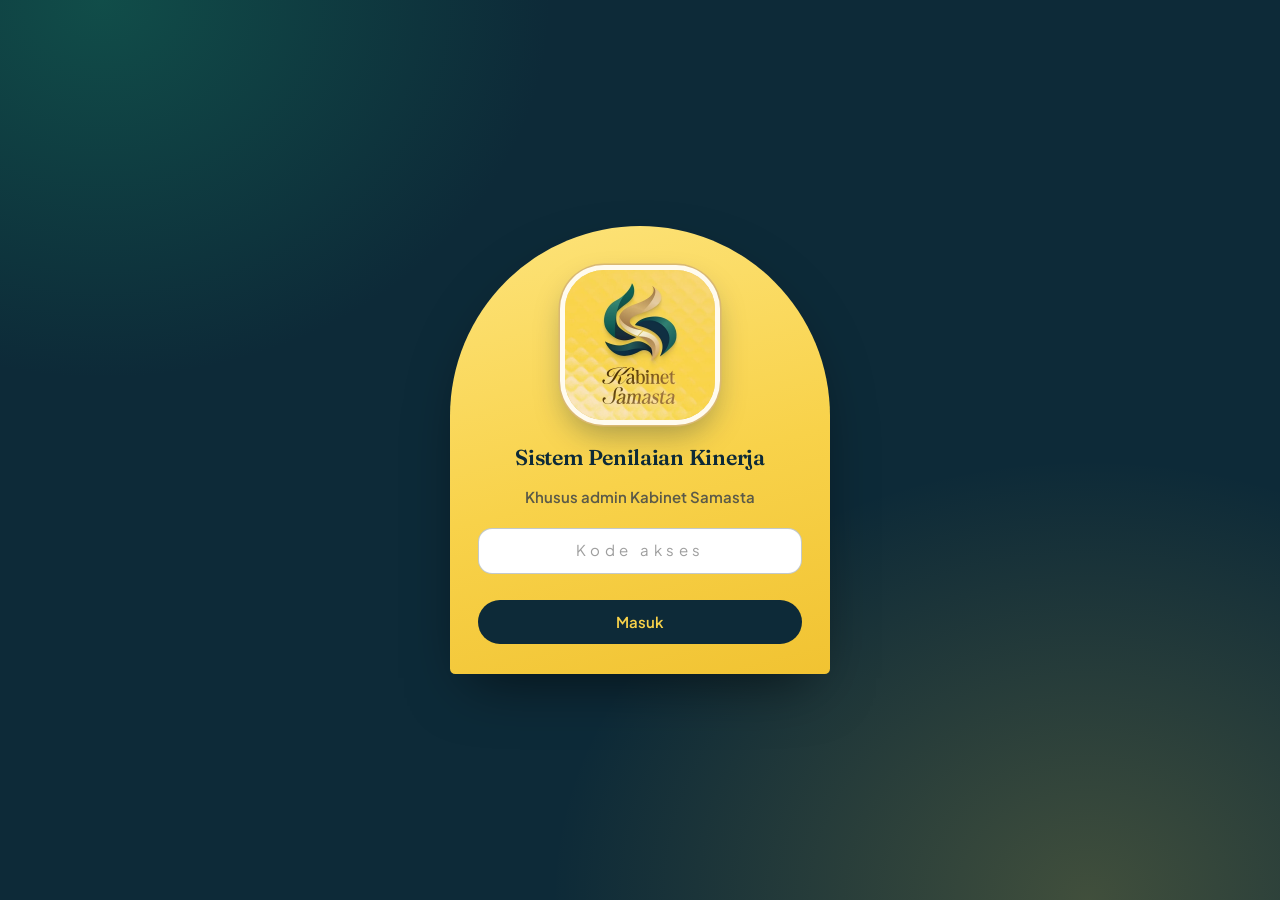
<file: index.html>
<!DOCTYPE html><html lang="id"><head><meta charset="utf-8"><meta name="viewport" content="width=device-width, initial-scale=1, viewport-fit=cover"><title>Sistem Penilaian Kinerja Kabinet Samasta</title>
<link rel="preconnect" href="https://fonts.googleapis.com"><link rel="preconnect" href="https://fonts.gstatic.com" crossorigin><link href="https://fonts.googleapis.com/css2?family=Fraunces:opsz,wght@9..144,500;9..144,600;9..144,700&family=Plus+Jakarta+Sans:wght@400;500;600;700&display=swap" rel="stylesheet"><link rel="stylesheet" href="tema.css"><link rel="icon" href="logo.webp"><meta name="theme-color" content="#0d2a38"></head><body>
<div id="login" hidden><div class="lc"><img class="lg" alt="Logo Kabinet Samasta"><h2 style="margin-top:14px">Sistem Penilaian Kinerja</h2><p style="color:var(--mu)">Khusus admin Kabinet Samasta</p><input id="code" type="password" inputmode="numeric" autocomplete="off" placeholder="Kode akses" aria-label="Kode akses"><div class="er" id="er"></div><button class="bt p" style="width:100%" onclick="login()">Masuk</button></div></div>
<div class="app" id="app" hidden><aside id="sb"><img class="lg" alt="Kabinet Samasta"><div class="bn">Kabinet Samasta<small>Audit Kinerja</small></div><div id="nv"></div></aside><div><header class="tb"><button class="bt s" onclick="$('#sb').classList.toggle('o')" aria-label="Menu">☰</button><input id="gs" placeholder="Cari kementerian, proker, KPI…" aria-label="Cari"></header><main id="main"></main></div></div>
<div id="dlg" hidden></div><div id="toast"></div><div id="rpt"></div>
<script>
const LOGO='logo.webp',HASH='a78d2c201282f6ecf7c28f86d7e94e65a046214b047dd1f5b890c5a1a855950a';
const $=s=>document.querySelector(s),E=s=>String(s??'').replace(/[&<>"]/g,c=>({'&':'&amp;','<':'&lt;','>':'&gt;','"':'&quot;'}[c])),N=(v,d=1)=>(+v||0).toFixed(d).replace('.',','),cl=(x,a=0,b=100)=>Math.min(b,Math.max(a,x)),uid=()=>Math.random().toString(36).slice(2,9);
const IC={dash:'<rect x="3" y="3" width="7" height="9"/><rect x="14" y="3" width="7" height="5"/><rect x="14" y="12" width="7" height="9"/><rect x="3" y="16" width="7" height="5"/>',min:'<path d="M4 21V8l8-5 8 5v13M9 21v-6h6v6"/>',prk:'<path d="M8 4h8v3H8zM6 5H5v16h14V5h-1M9 12h6M9 16h6"/>',add:'<circle cx="12" cy="12" r="9"/><path d="M12 8v8M8 12h8"/>',ana:'<path d="M4 20V10M10 20V4M16 20v-8M22 20H2"/>',rank:'<path d="M7 21v-8h4v8M13 21V8h4v13M1 21v-5h4v5"/>',rep:'<path d="M6 3h9l4 4v14H6zM14 3v5h5M9 13h6M9 17h6"/>',set:'<circle cx="12" cy="12" r="3"/><path d="M12 2v3M12 19v3M2 12h3M19 12h3M5 5l2 2M17 17l2 2M19 5l-2 2M7 17l-2 2"/>',log:'<circle cx="12" cy="12" r="9"/><path d="M12 7v5l3 2"/>',out:'<path d="M9 4H4v16h5M16 8l4 4-4 4M20 12H9"/>'};
const ic=n=>`<svg class="i" viewBox="0 0 24 24">${IC[n]}</svg>`;
const NAV=[['dash','Dashboard'],['min','Kementerian'],['prk','Program Kerja'],['add','Input Penilaian'],['ana','Analitik'],['rank','Ranking'],['rep','Laporan'],['set','Pengaturan'],['log','Audit Log']];
// ---------- data ----------
const K='samasta_v1';let S;try{S=JSON.parse(localStorage.getItem(K))}catch(e){}
S=S||{m:[],p:[],cfg:{wc:30,we:40,wi:30,ex:{kpi:30,tvr:15,time:20,qual:20,adm:15},cap:100,periode:''},log:[]};
const save=()=>{try{localStorage.setItem(K,JSON.stringify(S))}catch(e){toast('Penyimpanan browser gagal','!')}};
const lg=a=>{S.log.unshift({t:Date.now(),a});S.log=S.log.slice(0,300);save()};
function toast(m){const d=document.createElement('div');d.textContent=m;$('#toast').append(d);setTimeout(()=>d.remove(),3200)}
function dlg(h){$('#dlg').innerHTML='<div>'+h+'</div>';$('#dlg').hidden=false}const cd=()=>$('#dlg').hidden=true;
const ask=m=>new Promise(r=>{window._r=v=>{cd();r(v)};dlg(`<h3>Konfirmasi</h3><p>${m}</p><div class="fb" style="margin-top:14px"><button class="bt" onclick="_r(0)">Batal</button><button class="bt p" onclick="_r(1)">Ya, lanjutkan</button></div>`)});
let AU=0;try{AU=sessionStorage.getItem('au')=='1'}catch(e){}
function sha256(s){const r=(n,x)=>x>>>n|x<<32-n,K=[],H=[];let p=0,c=0;for(;p<64;c++){let ok=1;for(let i=2;i*i<=c;i++)if(c%i==0)ok=0;if(c>1&&ok){K[p]=(Math.cbrt(c)%1)*4294967296|0;if(p<8)H[p]=(Math.sqrt(c)%1)*4294967296|0;p++}}
const b=[...new TextEncoder().encode(s)],l=b.length*8;b.push(128);while(b.length%64!=56)b.push(0);for(let i=7;i>=0;i--)b.push(i>3?0:l>>>i*8&255);
for(let o=0;o<b.length;o+=64){const w=[];for(let i=0;i<64;i++)w[i]=i<16?b[o+4*i]<<24|b[o+4*i+1]<<16|b[o+4*i+2]<<8|b[o+4*i+3]:(r(17,w[i-2])^r(19,w[i-2])^w[i-2]>>>10)+w[i-7]+(r(7,w[i-15])^r(18,w[i-15])^w[i-15]>>>3)+w[i-16]|0;let[a,B,C,D,e,f,g,h]=H;for(let i=0;i<64;i++){const t=h+(r(6,e)^r(11,e)^r(25,e))+(e&f^~e&g)+K[i]+w[i]|0,u=(r(2,a)^r(13,a)^r(22,a))+(a&B^a&C^B&C)|0;h=g;g=f;f=e;e=D+t|0;D=C;C=B;B=a;a=t+u|0}[a,B,C,D,e,f,g,h].forEach((v,i)=>H[i]=H[i]+v|0)}
return H.map(x=>(x>>>0).toString(16).padStart(8,'0')).join('')}
async function login(){const v=$('#code').value.trim();let h;try{h=[...new Uint8Array(await crypto.subtle.digest('SHA-256',new TextEncoder().encode(v)))].map(b=>b.toString(16).padStart(2,'0')).join('')}catch(e){h=sha256(v)}if(h===HASH){AU=1;try{sessionStorage.setItem('au','1')}catch(e){}lg('Login admin');location.hash='dash';boot()}else $('#er').textContent='Kode akses salah. Periksa kembali lalu coba lagi.'}
function logout(){AU=0;try{sessionStorage.removeItem('au')}catch(e){}lg('Logout');boot()}
// ---------- scoring ----------
const ach=k=>k.t>0?cl(k.r/k.t*100,0,S.cfg.cap):0;
function sc(p){const c=S.cfg,e=c.ex,ks=p.kpis||[],tw=ks.reduce((a,k)=>a+k.w,0)||1;
const kpi=ks.length?ks.reduce((a,k)=>a+ach(k)*k.w,0)/tw:0,tvr=ks.length?ks.reduce((a,k)=>a+ach(k),0)/ks.length:0;
const comp=p.status=='Selesai'?100:p.status=='Berjalan'?50:0,ex=(kpi*e.kpi+tvr*e.tvr+p.time*e.time+p.qual*e.qual+p.adm*e.adm)/100,sat=p.sat/5*100,is=(p.impact+sat)/2;
return{comp,kpi,tvr,time:p.time,qual:p.qual,adm:p.adm,ex,imp:p.impact,sat,is,okr:p.okr,fin:cl((comp*c.wc+ex*c.we+is*c.wi)/100)}}
const KEYS=['comp','kpi','tvr','time','qual','adm','ex','imp','sat','is','okr','fin'];
function agg(ps){const o={n:ps.length},W=ps.reduce((a,p)=>a+p.weight,0)||1,sp=ps.map(p=>[sc(p),p.weight]);KEYS.forEach(k=>o[k]=sp.reduce((a,[s,w])=>a+s[k]*w,0)/W);const c=s=>ps.filter(p=>p.status==s).length;o.done=c('Selesai');o.run=c('Berjalan');o.todo=c('Belum dimulai');o.fail=c('Tidak terlaksana')+c('Dibatalkan');o.ben=ps.reduce((a,p)=>a+p.benef,0);o.bud=ps.reduce((a,p)=>a+p.budget,0);return o}
const li=v=>v>=85?0:v>=75?1:v>=60?2:v>=40?3:4,LB=['Sangat Baik','Baik','Cukup','Kurang','Sangat Kurang'],bd=v=>`<span class="b f${li(v)}">${LB[li(v)]}</span>`;
const SF={'Selesai':0,'Berjalan':1,'Belum dimulai':5,'Tidak terlaksana':4,'Dibatalkan':3},sb=s=>`<span class="b f${SF[s]}">${s}</span>`;
const DIM={comp:'penyelesaian proker',kpi:'pencapaian KPI',time:'ketepatan waktu',qual:'kualitas pelaksanaan',adm:'kelengkapan administrasi',imp:'dampak program',sat:'kepuasan penerima manfaat'};
const REC={comp:'Perkuat monitoring proker dan tindak lanjuti proker yang belum berjalan.',kpi:'Evaluasi kewajaran target KPI dan strategi pelaksanaannya.',time:'Perkuat monitoring timeline dengan milestone dan pengingat berkala.',qual:'Tetapkan standar kualitas dan lakukan evaluasi internal sebelum acara berakhir.',adm:'Perbaiki dokumentasi: gunakan checklist administrasi dan tenggat LPJ maksimal H+7.',imp:'Perbaiki desain program agar menghasilkan dampak yang lebih nyata dan berkelanjutan.',sat:'Perbaiki pelayanan dan sesuaikan program dengan kebutuhan peserta.'};
function nar(a,nm){if(!a.n)return null;const ks=Object.keys(DIM).map(k=>[k,a[k]]).sort((x,y)=>y[1]-x[1]),top=ks.slice(0,2),low=ks.filter(x=>x[1]<75).reverse().slice(0,3);
return{t:`${nm} memperoleh nilai akhir ${N(a.fin)} (${LB[li(a.fin)]}). Penyelesaian ${N(a.comp,0)}%, pelaksanaan ${N(a.ex,0)}%, dampak ${N(a.imp,0)}%, kepuasan ${N(a.sat,0)}%. Kekuatan utama: ${DIM[top[0][0]]} (${N(top[0][1],0)}) dan ${DIM[top[1][0]]} (${N(top[1][1],0)}). `+(low.length?`Area perbaikan: ${low.map(x=>DIM[x[0]]+' ('+N(x[1],0)+')').join(', ')}.`:'Seluruh indikator berada di atas 75.'),r:low.map(x=>REC[x[0]])}}
const narH=n=>n?`<p>${n.t}</p>${n.r.length?'<b>Rekomendasi:</b><ol>'+n.r.map(r=>`<li>${r}</li>`).join('')+'</ol>':''}`:'';
function warns(p){const w=[];if(['Selesai','Berjalan'].includes(p.status)&&!p.evidence)w.push('Belum ada bukti (proposal, LPJ, dokumentasi, absensi, survei).');if(p.status=='Selesai'&&p.adm<60)w.push('Kelengkapan administrasi rendah ('+p.adm+').');if(p.status=='Selesai'&&p.time<60)w.push('Ketepatan waktu rendah ('+p.time+').');return w}
// ---------- UI helpers ----------
const empty=t=>`<div class="em">${t}</div>`,bar=(v,l)=>`<div class="br"><div class="bl"><span>${l}</span><b>${N(v,0)}%</b></div><div class="tk"><i class="f${li(v)}" style="width:${cl(v)}%"></i></div></div>`;
const card=(v,l,h)=>`<div class="cd kp ${h?'h':''}" style="--l:${Math.max(String(v).length,4)}"><b>${v}</b><span>${l}</span></div>`;
function donut(ps){const t=ps.reduce((a,x)=>a+x.v,0);if(!t)return empty('Belum ada data');let o=0;const C=2*Math.PI*40;return`<div class="dn"><svg viewBox="0 0 120 120" width="140">${ps.map(x=>{const d=x.v/t*C,e=`<circle cx="60" cy="60" r="40" fill="none" stroke="${x.c}" stroke-width="18" stroke-dasharray="${d} ${C-d}" stroke-dashoffset="${-o}" transform="rotate(-90 60 60)"/>`;o+=d;return e}).join('')}<text x="60" y="66" text-anchor="middle" class="tx" font-size="20" font-weight="700">${t}</text></svg><ul>${ps.map(x=>`<li><i style="background:${x.c}"></i>${x.l}: <b>${x.v}</b></li>`).join('')}</ul></div>`}
function radar(L,V){const n=L.length,pt=(i,v)=>{const a=-Math.PI/2+i*2*Math.PI/n;return[110+Math.cos(a)*70*v/100,100+Math.sin(a)*70*v/100]};return`<svg viewBox="0 0 220 205" class="rd">${[25,50,75,100].map(k=>`<polygon points="${L.map((_,i)=>pt(i,k)).join(' ')}" fill="none" stroke="var(--bd)"/>`).join('')}${L.map((l,i)=>{const[x,y]=pt(i,120);return`<text x="${x}" y="${y}" text-anchor="middle" font-size="9" class="tx">${l}</text>`}).join('')}<polygon points="${V.map((v,i)=>pt(i,v)).join(' ')}" fill="rgba(15,107,90,.28)" stroke="var(--t)" stroke-width="2"/></svg>`}
function line(pts){if(pts.length<2)return empty('Butuh data dari minimal 2 periode (bulan) berbeda.');const n=pts.length,x=i=>25+i*(255/(n-1)),y=v=>105-v*.9;return`<svg viewBox="0 0 300 130">${[0,50,100].map(v=>`<line x1="25" x2="285" y1="${y(v)}" y2="${y(v)}" stroke="var(--bd)"/><text x="2" y="${y(v)+3}" font-size="8" class="tx">${v}</text>`).join('')}<polyline fill="none" stroke="var(--t)" stroke-width="2.5" points="${pts.map((p,i)=>x(i)+','+y(p[1])).join(' ')}"/>${pts.map((p,i)=>`<circle cx="${x(i)}" cy="${y(p[1])}" r="3.5" fill="var(--g)"/><text x="${x(i)}" y="124" font-size="8" text-anchor="middle" class="tx">${p[0]}</text>`).join('')}</svg>`}
const HC=[['comp','Completion'],['kpi','KPI'],['time','Waktu'],['qual','Kualitas'],['adm','Admin'],['imp','Impact'],['sat','Kepuasan'],['okr','OKR']];
const heat=rows=>rows.length?`<div class="ov"><table><tr><th>Kementerian</th>${HC.map(c=>`<th>${c[1]}</th>`).join('')}</tr>${rows.map(([m,a])=>`<tr><td>${E(m.name)}</td>${HC.map(c=>`<td style="background:var(--c${li(a[c[0]])});color:${li(a[c[0]])==2?'#222':'#fff'};text-align:center;font-weight:700">${N(a[c[0]],0)}</td>`).join('')}</tr>`).join('')}</table></div>`:empty('Belum ada data');
const tbl=ps=>ps.length?`<div class="ov"><table><tr><th>Program kerja</th><th>Kementerian</th><th>Penanggung jawab</th><th>Status</th><th>Nilai</th></tr>${ps.map(p=>{const s=sc(p).fin;return`<tr class="cl" onclick="go('prk/${p.id}')"><td><b>${E(p.name)}</b></td><td>${E(mn(p.mid))}</td><td>${E(p.pic)}</td><td>${sb(p.status)}</td><td>${N(s)} ${bd(s)}</td></tr>`}).join('')}</table></div>`:empty('Tidak ada proker yang cocok.');
const mn=id=>(S.m.find(m=>m.id==id)||{name:'-'}).name,go=h=>{if(location.hash=='#'+h)R();else location.hash=h},pm=id=>S.p.filter(p=>p.mid==id);
const opt=(a,v,all)=>(all?`<option value="">${all}</option>`:'')+a.map(x=>{const[val,l]=Array.isArray(x)?x:[x,x];return`<option value="${E(val)}" ${String(val)===String(v)?'selected':''}>${E(l)}</option>`}).join('');
// ---------- pages ----------
let F={per:'',mid:'',st:'',type:'',lvl:'',obj:''},Q='';
const uq=k=>[...new Set(S.p.map(p=>p[k]).filter(Boolean))];
const fp=()=>S.p.filter(p=>(!F.per||p.period==F.per)&&(!F.mid||p.mid==F.mid)&&(!F.st||p.status==F.st)&&(!F.type||p.type==F.type)&&(!F.obj||p.obj==F.obj)&&(F.lvl===''||li(sc(p).fin)==F.lvl));
const sf=(k,v)=>{F[k]=v;R(1)};
function P_dash(){const ps=fp(),a=agg(ps),ms=S.m.filter(m=>!F.mid||m.id==F.mid).map(m=>[m,agg(ps.filter(p=>p.mid==m.id))]).filter(x=>x[1].n);
const head=`<div class="hd"><img src="${LOGO}" alt=""><div><h1>Sistem Penilaian Kinerja Kabinet Samasta</h1><p>Dashboard Evaluasi Program Kerja dan Kinerja Kementerian</p></div></div>`;
if(!S.m.length)return head+empty(`<h3>Belum ada data</h3><p>Mulai dengan menambahkan kementerian, lalu input program kerja beserta KPI-nya. Semua nilai dihitung otomatis dari data yang Anda masukkan.</p><p><button class="bt p" onclick="go('min')">Tambah kementerian</button></p>`);
const fb=`<div class="fb"><select onchange="sf('per',this.value)" aria-label="Periode">${opt(uq('period'),F.per,'Semua periode')}</select><select onchange="sf('mid',this.value)">${opt(S.m.map(m=>[m.id,m.name]),F.mid,'Semua kementerian')}</select><select onchange="sf('st',this.value)">${opt(Object.keys(SF),F.st,'Semua status')}</select><select onchange="sf('type',this.value)">${opt(uq('type'),F.type,'Semua jenis')}</select><select onchange="sf('lvl',this.value)">${opt(LB.map((l,i)=>[i,l]),F.lvl,'Semua tingkat nilai')}</select><select onchange="sf('obj',this.value)">${opt(uq('obj'),F.obj,'Semua Objective/OKR')}</select></div>`;
if(!ps.length)return head+fb+empty(S.p.length?'Tidak ada proker yang cocok dengan filter.':`<h3>Belum ada program kerja</h3><p><button class="bt p" onclick="go('add')">Input penilaian pertama</button></p>`);
const per={};ps.forEach(p=>{if(p.period)(per[p.period]=per[p.period]||[]).push(p)});const pts=Object.keys(per).sort().map(k=>[k,agg(per[k]).fin]);
return head+fb+`<div class="gr gs">${card(N(a.fin),'Overall Score · '+LB[li(a.fin)],1)}${card(N(a.done/a.n*100,0)+'%','Completion Rate (proker selesai)')}${card(a.n,'Total Proker')}${card(a.done,'Proker Selesai')}${card(ms.length+'/'+S.m.length,'Kementerian Dinilai')}${card(a.ben.toLocaleString('id-ID'),'Penerima Manfaat')}</div>
<div class="gr gs" style="margin-top:14px">${card(N(a.ex,0)+'%','Execution')}${card(N(a.imp,0)+'%','Impact')}${card(N(a.sat,0)+'%','Satisfaction')}${card(N(a.okr,0)+'%','Strategic Alignment')}${card(a.run+' / '+a.fail,'Berjalan / Tidak terlaksana')}${card('Rp'+a.bud.toLocaleString('id-ID'),'Total Anggaran')}</div>
<div class="gr" style="margin-top:14px"><div class="cd"><h3>Nilai Kementerian</h3>${ms.sort((x,y)=>y[1].fin-x[1].fin).map(([m,x])=>bar(x.fin,E(m.name))).join('')}</div><div class="cd"><h3>Status Proker</h3>${donut([{l:'Selesai',v:a.done,c:'#1E8E5A'},{l:'Berjalan',v:a.run,c:'#E0A800'},{l:'Belum dimulai',v:a.todo,c:'#8a979b'},{l:'Tidak terlaksana',v:a.fail,c:'#C93A3A'}])}</div><div class="cd"><h3>Profil Indikator</h3>${radar(['Completion','Execution','Impact','Kepuasan','OKR'],[a.comp,a.ex,a.imp,a.sat,a.okr])}</div><div class="cd"><h3>Perkembangan per Periode</h3>${line(pts)}</div><div class="cd"><h3>Target vs Realisasi (pencapaian KPI)</h3>${ms.map(([m,x])=>bar(x.tvr,E(m.name))).join('')}</div><div class="cd"><h3>Ranking Kementerian</h3>${rkT(ms.map(([m,x])=>[m.name,x.fin,'min/'+m.id]))}</div></div>
<div class="cd" style="margin-top:14px"><h3>Heatmap Indikator</h3>${heat(ms)}</div>`}
const rkT=r=>r.length?`<div class="ov"><table>${r.sort((x,y)=>y[1]-x[1]).map((x,i)=>`<tr class="cl" onclick="go('${x[2]}')"><td>#${i+1}</td><td>${E(x[0])}</td><td><b>${N(x[1])}</b></td><td>${bd(x[1])}</td></tr>`).join('')}</table></div>`:empty('Belum ada data');
function minForm(id){const m=S.m.find(x=>x.id==id)||{};dlg(`<h3>${id?'Ubah':'Tambah'} Kementerian</h3><label class="fl"><span>Nama kementerian *</span><input id="mn_n" value="${E(m.name)}"></label><label class="fl"><span>Kepala kementerian *</span><input id="mn_h" value="${E(m.head)}"></label><div class="er" id="mn_e"></div><div class="fb"><button class="bt" onclick="cd()">Batal</button><button class="bt p" onclick="minSave('${id||''}')">Simpan</button></div>`)}
function minSave(id){const n=$('#mn_n').value.trim(),h=$('#mn_h').value.trim();if(!n||!h)return $('#mn_e').textContent='Nama dan kepala kementerian wajib diisi.';if(S.m.some(m=>m.id!=id&&m.name.toLowerCase()==n.toLowerCase()))return $('#mn_e').textContent='Kementerian dengan nama ini sudah ada.';if(id){const m=S.m.find(x=>x.id==id);m.name=n;m.head=h;lg('Mengubah kementerian '+n)}else{S.m.push({id:uid(),name:n,head:h});lg('Menambahkan kementerian '+n)}save();cd();R(1);toast('Kementerian disimpan')}
async function minDel(id){const m=S.m.find(x=>x.id==id);if(!await ask(`Hapus kementerian <b>${E(m.name)}</b> beserta ${pm(id).length} proker di dalamnya?`))return;S.p=S.p.filter(p=>p.mid!=id);S.m=S.m.filter(x=>x.id!=id);lg('Menghapus kementerian '+m.name);save();go('min')}
function minBlock(m){const ps=pm(m.id),a=agg(ps),n=nar(a,'Kementerian '+m.name);const bad=ps.flatMap(p=>warns(p).map(w=>`<b>${E(p.name)}</b>: ${w}`));
return`<div class="cd" style="margin-bottom:14px"><div class="hd"><div><h2>${E(m.name)}</h2><p>Kepala: ${E(m.head)} · ${ps.length} proker</p></div>${ps.length?`<div class="kp"><b>${N(a.fin)}</b>${bd(a.fin)}</div>`:''}</div>${ps.length?`<div class="gr gs"><div class="cd kp"><b>${a.done}/${a.n}</b><span>Selesai (${a.run} berjalan, ${a.fail} gagal)</span></div>${card(N(a.comp,0)+'%','Completion')}${card(N(a.ex,0)+'%','Avg Execution')}${card(N(a.imp,0)+'%','Avg Impact')}${card(N(a.sat,0)+'%','Avg Satisfaction')}${card(N(a.okr,0)+'%','Avg OKR')}</div><div class="gr" style="margin-top:12px"><div>${radar(['Completion','Execution','Impact','Kepuasan','OKR'],[a.comp,a.ex,a.imp,a.sat,a.okr])}</div><div><h3>Analisis</h3>${narH(n)}</div></div><h3 style="margin-top:12px">Temuan Audit</h3>${bad.length?bad.map(b=>`<div class="wn">${b}</div>`).join(''):'<p>Tidak ada temuan.</p>'}<h3 style="margin-top:12px">Program Kerja</h3>${tbl(ps)}`:empty('Belum ada proker pada kementerian ini.')}</div>`}
function P_min(id){if(id){const m=S.m.find(x=>x.id==id);if(!m)return empty('Kementerian tidak ditemukan.');return`<div class="fb"><button class="bt" onclick="go('min')">← Semua</button><button class="bt" onclick="minForm('${id}')">Ubah</button><button class="bt r" onclick="minDel('${id}')">Hapus</button><button class="bt d" onclick="rpt('min','${id}')">Unduh PDF</button></div>`+minBlock(m)}
return`<div class="hd"><div><h1>Kementerian</h1><p>Master data kementerian dan nilainya.</p></div><button class="bt p" onclick="minForm()">+ Tambah kementerian</button></div>`+(S.m.length?`<div class="gr">${S.m.map(m=>{const a=agg(pm(m.id));return`<div class="cd cl" style="cursor:pointer" onclick="go('min/${m.id}')"><h3>${E(m.name)}</h3><p style="color:var(--mu)">${E(m.head)} · ${a.n} proker</p>${a.n?`<div class="kp"><b>${N(a.fin)}</b>${bd(a.fin)}</div>`:'<p>Belum ada proker</p>'}</div>`}).join('')}</div>`:empty('Belum ada kementerian. Tambahkan yang pertama.'))}
let TAB='';
const tabP=(t)=>{TAB=t;R(1)};
function P_prk(id){if(id)return prkPage(id);const q=Q.toLowerCase(),ps=S.p.filter(p=>(!TAB||p.status==TAB)&&(!q||[p.name,p.pic,mn(p.mid),...p.kpis.map(k=>k.n)].join(' ').toLowerCase().includes(q)));
return`<div class="hd"><div><h1>Program Kerja</h1><p>${q?'Hasil pencarian "'+E(Q)+'"':'Semua program kerja dan nilainya.'}</p></div><button class="bt p" onclick="go('add')">+ Input penilaian</button></div><div class="tabs">${[['','Semua'],['Selesai','Selesai'],['Berjalan','Berjalan'],['Belum dimulai','Belum dimulai'],['Tidak terlaksana','Tidak terlaksana']].map(t=>`<button class="${TAB==t[0]?'on':''}" onclick="tabP('${t[0]}')">${t[1]}</button>`).join('')}</div>`+tbl(ps)}
function prkBlock(p){const s=sc(p),c=S.cfg,e=c.ex,n=nar({...s,n:1},p.name),w=warns(p),ev=p.evidence.split('\n').filter(Boolean);
return`<div class="cd" style="margin-bottom:14px"><div class="hd"><div><h2>${E(p.name)}</h2><p>${E(mn(p.mid))} · PJ: ${E(p.pic)} · ${E(p.date)} · ${E(p.type||'-')}</p><p>${sb(p.status)} Bobot proker: ${p.weight}</p></div><div class="kp"><b>${N(s.fin)}</b>${bd(s.fin)}</div></div>
<p><b>Objective:</b> ${E(p.obj)}${p.kr?'<br><b>Key Result:</b> '+E(p.kr):''}</p>
<div class="ov"><table><tr><th>Indikator</th><th>Target</th><th>Realisasi</th><th>Capaian</th><th>Status</th></tr>${p.kpis.map(k=>`<tr><td>${E(k.n)}</td><td>${k.t} ${E(k.u)}</td><td>${k.r} ${E(k.u)}</td><td>${N(ach(k),0)}%</td><td>${bd(ach(k))}</td></tr>`).join('')}</table></div>
<div class="gr" style="margin-top:10px"><div>${bar(s.kpi,'KPI Achievement')}${bar(s.time,'Ketepatan waktu')}${bar(s.qual,'Kualitas')}${bar(s.adm,'Administrasi')}</div><div>${bar(s.imp,'Impact')}${bar(s.sat,'Kepuasan ('+N(p.sat)+'/5)')}${bar(s.okr,'OKR Alignment')}<p style="color:var(--mu);font-size:.85rem">Penerima manfaat: ${p.benef.toLocaleString('id-ID')} · Outcome: ${E(p.outcome||'-')}</p></div></div>
<h3>Rincian Perhitungan</h3><div class="ov"><table><tr><th>Komponen</th><th>Nilai</th><th>Bobot</th><th>Kontribusi</th></tr><tr><td>Program Completion</td><td>${N(s.comp)}</td><td>${c.wc}%</td><td>${N(s.comp*c.wc/100)}</td></tr><tr><td>Execution (KPI ${N(s.kpi,0)}×${e.kpi}% + Target-Realisasi ${N(s.tvr,0)}×${e.tvr}% + Waktu ${s.time}×${e.time}% + Kualitas ${s.qual}×${e.qual}% + Admin ${s.adm}×${e.adm}%)</td><td>${N(s.ex)}</td><td>${c.we}%</td><td>${N(s.ex*c.we/100)}</td></tr><tr><td>Impact ${N(s.imp,0)} & Satisfaction ${N(s.sat,0)} (rata-rata)</td><td>${N(s.is)}</td><td>${c.wi}%</td><td>${N(s.is*c.wi/100)}</td></tr><tr><th>Nilai akhir</th><th></th><th>100%</th><th>${N(s.fin)}</th></tr></table></div>
<h3 style="margin-top:12px">Analisis</h3>${narH(n)}${w.map(x=>`<div class="wn x">⚠ ${x}</div>`).join('')}<h3>Bukti / Evidence</h3>${ev.length?'<ul>'+ev.map(x=>`<li>${/^https?:/.test(x)?`<a href="${E(x)}" target="_blank" rel="noopener">${E(x)}</a>`:E(x)}</li>`).join('')+'</ul>':'<p>Belum ada bukti.</p>'}${p.note?`<p><b>Catatan audit:</b> ${E(p.note)}</p>`:''}</div>`}
function prkPage(id){const p=S.p.find(x=>x.id==id);if(!p)return empty('Proker tidak ditemukan.');return`<div class="fb"><button class="bt" onclick="history.back()">← Kembali</button><button class="bt" onclick="go('add/${id}')">Ubah</button><button class="bt" onclick="dup('${id}')">Duplikat</button><button class="bt r" onclick="del('${id}')">Hapus</button><button class="bt d" onclick="rpt('prk','${id}')">Unduh PDF</button></div>`+prkBlock(p)}
function dup(id){const p={...JSON.parse(JSON.stringify(S.p.find(x=>x.id==id))),id:uid()};p.name+=' (Salinan)';S.p.push(p);lg('Menduplikasi proker '+p.name);save();go('prk/'+p.id);toast('Proker diduplikasi')}
async function del(id){const p=S.p.find(x=>x.id==id);if(!await ask(`Hapus proker <b>${E(p.name)}</b>? Tindakan ini tidak dapat dibatalkan.`))return;S.p=S.p.filter(x=>x.id!=id);lg('Menghapus proker '+p.name);save();go('prk')}
// ---------- form ----------
let EDIT=null,ST=0;const STT=['Informasi','OKR','KPI','Pelaksanaan','Impact','Bukti'];
const fl=(l,h,s)=>`<label class="fl"><span>${l}</span>${h}${s?`<small>${s}</small>`:''}</label>`,fi=(id,t='text',x='')=>`<input id="f_${id}" type="${t}" ${x}>`;
function P_add(id){if(!S.m.length)return empty('Tambahkan kementerian terlebih dahulu.<p><button class="bt p" onclick="go(\'min\')">Ke halaman Kementerian</button></p>');
return`<div class="hd"><div><h1>${id?'Ubah':'Input'} Penilaian</h1><p>Isi bertahap. Nilai dihitung otomatis setelah disimpan.${id?'':' Draft tersimpan otomatis.'}</p></div></div><div class="steps">${STT.map((s,i)=>`<button id="sp${i}" onclick="step(${i})">${i+1}. ${s}</button>`).join('')}</div><div class="cd"><div class="stp" id="s0">${fl('Nama proker *',fi('name'))}${fl('Kementerian *',`<select id="f_mid">${opt(S.m.map(m=>[m.id,m.name]),'')}</select>`)}${fl('Penanggung jawab *',fi('pic'))}${fl('Tanggal pelaksanaan *',fi('date','date'))}${fl('Periode (bulan)',fi('period','month'),'Dipakai untuk grafik perkembangan')}${fl('Jenis proker',fi('type','text','list="tl"'),'Contoh: Seminar, Pengabdian, Advokasi')}<datalist id="tl">${uq('type').map(t=>`<option value="${E(t)}">`).join('')}</datalist>${fl('Status',`<select id="f_status">${opt(Object.keys(SF),'')}</select>`)}${fl('Bobot proker (1–5)',`<select id="f_weight">${opt([[1,'1 · Kecil'],[2,'2'],[3,'3 · Sedang'],[4,'4'],[5,'5 · Besar']],3)}</select>`,'Proker besar berpengaruh lebih besar pada nilai kementerian')}${fl('Anggaran (Rp)',fi('budget','number','min=0'))}</div>
<div class="stp" id="s1">${fl('Objective *',fi('obj','text','list="ol"'),'Contoh: Meningkatkan keterlibatan mahasiswa')}<datalist id="ol">${uq('obj').map(t=>`<option value="${E(t)}">`).join('')}</datalist>${fl('Key Result',fi('kr'))}${fl('Kontribusi proker terhadap OKR (0–100) *',fi('okr','number','min=0 max=100'),'Seberapa relevan proker ini dengan tujuan strategis')}</div>
<div class="stp" id="s2"><p>Total bobot KPI harus 100%.</p><div class="kr" style="font-size:.78rem;color:var(--mu)"><span>Nama KPI</span><span>Satuan</span><span>Target</span><span>Realisasi</span><span>Bobot %</span><span></span></div><div id="kl"></div><button class="bt s" onclick="addK()">+ Tambah KPI</button><p id="kw" style="margin-top:8px"></p></div>
<div class="stp" id="s3">${fl('Ketepatan waktu (0–100)',fi('time','number','min=0 max=100'))}${fl('Kualitas pelaksanaan (0–100)',fi('qual','number','min=0 max=100'))}${fl('Kepatuhan administrasi (0–100)',fi('adm','number','min=0 max=100'),'LPJ, laporan, kelengkapan dokumen')}</div>
<div class="stp" id="s4">${fl('Jumlah penerima manfaat',fi('benef','number','min=0'))}${fl('Impact score (0–100)',fi('impact','number','min=0 max=100'))}${fl('Outcome / perubahan yang dihasilkan',fi('outcome'))}${fl('Kepuasan peserta (skala 1–5)',fi('sat','number','min=0 max=5 step=0.1'),'1 Sangat Tidak Puas · 3 Cukup · 5 Sangat Puas. Dikonversi otomatis ke skala 100.')}</div>
<div class="stp" id="s5">${fl('Bukti / Evidence (satu link atau nama dokumen per baris)','<textarea id="f_evidence" placeholder="LPJ: https://…\nDokumentasi: …"></textarea>')}${fl('Catatan audit','<textarea id="f_note"></textarea>')}</div>
<div class="er" id="fe"></div><div class="fb" style="margin-top:12px"><button class="bt" id="bp" onclick="step(ST-1)">Kembali</button><button class="bt p" id="bn" onclick="step(ST+1)">Lanjut</button><button class="bt d" id="bs" onclick="fsave()">Simpan & hitung nilai</button></div></div>`}
function addK(k={}){const d=document.createElement('div');d.className='kr';d.innerHTML=`<input class="kn" placeholder="Nama KPI" value="${E(k.n)}"><input class="ku" placeholder="Satuan" value="${E(k.u)}"><input class="kt" type="number" min="0" placeholder="Target" value="${k.t??''}"><input class="kv" type="number" min="0" placeholder="Realisasi" value="${k.r??''}"><input class="kw" type="number" min="0" max="100" placeholder="Bobot" value="${k.w??''}"><button class="bt s r" onclick="this.parentNode.remove();kwt()" aria-label="Hapus KPI">✕</button>`;$('#kl').append(d)}
const kwt=()=>{const t=[...document.querySelectorAll('.kw')].reduce((a,i)=>a+(+i.value||0),0);$('#kw').innerHTML=`Total bobot KPI: <b style="color:var(--c${t==100?0:4})">${t}%</b>`};
function step(i){if(i<0||i>5)return;ST=i;document.querySelectorAll('.stp').forEach((s,j)=>s.classList.toggle('on',j==i));STT.forEach((_,j)=>$('#sp'+j).classList.toggle('on',j==i));$('#bp').hidden=i==0;$('#bn').hidden=i==5;$('#bs').hidden=i!=5;kwt()}
const DK='samasta_draft';
function collect(){const g=i=>$('#f_'+i).value.trim(),n=i=>g(i)===''?NaN:+g(i);return{id:EDIT||uid(),name:g('name'),mid:g('mid'),pic:g('pic'),date:g('date'),status:g('status'),weight:+g('weight'),type:g('type'),period:g('period'),budget:+g('budget')||0,obj:g('obj'),kr:g('kr'),okr:n('okr'),kpis:[...document.querySelectorAll('.kr')].filter(r=>r.querySelector('.kn')).map(r=>({n:r.querySelector('.kn').value.trim(),u:r.querySelector('.ku').value.trim(),t:+r.querySelector('.kt').value,r:+r.querySelector('.kv').value,w:+r.querySelector('.kw').value})),time:n('time'),qual:n('qual'),adm:n('adm'),benef:+g('benef')||0,impact:n('impact'),outcome:g('outcome'),sat:+g('sat')||0,evidence:$('#f_evidence').value.trim(),note:g('note')}}
function fill(p){['name','mid','pic','date','status','weight','type','period','budget','obj','kr','okr','time','qual','adm','benef','impact','outcome','sat','evidence','note'].forEach(k=>{const v=p[k];$('#f_'+k).value=(v==null||Number.isNaN(v))?'':v});$('#kl').innerHTML='';(p.kpis&&p.kpis.length?p.kpis:[{}]).forEach(addK)}
function initForm(id){EDIT=id||null;const f=$('#main');if(id){fill(S.p.find(p=>p.id==id))}else{let d;try{d=JSON.parse(localStorage.getItem(DK))}catch(e){}if(d&&d.name){fill(d);toast('Draft dipulihkan')}else fill({status:'Belum dimulai',weight:3})}
f.oninput=()=>{kwt();if(!EDIT)try{localStorage.setItem(DK,JSON.stringify(collect()))}catch(e){}};step(0)}
function validate(p){const e=[],r=(v,a,b)=>!Number.isNaN(v)&&v>=a&&v<=b;if(!p.name)e.push('Nama proker wajib diisi.');if(!p.mid)e.push('Pilih kementerian.');if(!p.pic)e.push('Penanggung jawab wajib diisi.');if(!p.date)e.push('Tanggal wajib diisi.');if(!p.obj)e.push('Objective OKR wajib diisi.');if(!r(p.weight,1,5))e.push('Bobot proker harus 1–5.');if(!r(p.okr,0,100))e.push('Kontribusi OKR harus 0–100.');
if(!p.kpis.length)e.push('Minimal satu KPI.');p.kpis.forEach((k,i)=>{if(!k.n)e.push(`KPI ${i+1}: nama wajib diisi.`);if(!(k.t>0))e.push(`KPI ${i+1}: target harus lebih dari 0.`);if(k.r<0)e.push(`KPI ${i+1}: realisasi tidak boleh negatif.`);if(!(k.w>0))e.push(`KPI ${i+1}: bobot harus lebih dari 0.`)});const tw=p.kpis.reduce((a,k)=>a+k.w,0);if(p.kpis.length&&Math.round(tw*100)!=10000)e.push(`Total bobot KPI harus 100% (saat ini ${tw}%).`);
[['time','Ketepatan waktu'],['qual','Kualitas'],['adm','Administrasi'],['impact','Impact']].forEach(([k,l])=>{if(!r(p[k],0,100))e.push(l+' harus diisi 0–100.')});if(p.benef<0||p.budget<0)e.push('Penerima manfaat dan anggaran tidak boleh negatif.');if(['Selesai','Berjalan'].includes(p.status)?!r(p.sat,1,5):!r(p.sat,0,5))e.push('Kepuasan harus 1–5.');
if(S.p.some(x=>x.id!=p.id&&x.mid==p.mid&&x.name.toLowerCase()==p.name.toLowerCase()))e.push('Proker dengan nama yang sama sudah ada di kementerian ini.');return e}
async function fsave(){const p=collect(),e=validate(p);if(e.length){$('#fe').innerHTML=e.map(x=>'• '+E(x)).join('<br>');return}$('#fe').textContent='';if(EDIT&&!await ask('Ubah data dan nilai proker ini?'))return;if(EDIT){S.p[S.p.findIndex(x=>x.id==EDIT)]=p;lg('Mengubah nilai/data proker '+p.name)}else{S.p.push(p);lg('Menambahkan proker '+p.name);try{localStorage.removeItem(DK)}catch(e){}}save();toast('Tersimpan. Nilai dihitung otomatis.');go('prk/'+p.id)}
// ---------- analytics, ranking ----------
function P_ana(){if(!S.p.length)return empty('Belum ada data untuk dianalisis.');const a=agg(S.p),n=nar(a,'Kabinet Samasta'),ds=Object.keys(DIM).map(k=>[DIM[k],a[k]]).sort((x,y)=>x[1]-y[1]),ty={};S.p.forEach(p=>(ty[p.type||'Tanpa jenis']=ty[p.type||'Tanpa jenis']||[]).push(p));
return`<h1>Analitik</h1><div class="gr"><div class="cd"><h3>Analisis Kabinet</h3>${narH(n)}</div><div class="cd"><h3>Indikator dari terlemah</h3>${ds.map(d=>bar(d[1],d[0])).join('')}</div><div class="cd"><h3>Nilai per Jenis Proker</h3>${Object.entries(ty).map(([k,v])=>bar(agg(v).fin,E(k)+' ('+v.length+')')).join('')}</div><div class="cd"><h3>Temuan Audit</h3>${S.p.flatMap(p=>warns(p).map(w=>`<div class="wn"><b>${E(p.name)}</b>: ${w}</div>`)).join('')||'<p>Tidak ada temuan.</p>'}</div></div>`}
const RM=[['fin','Nilai akhir'],['comp','Completion'],['ex','Execution'],['imp','Impact'],['sat','Satisfaction']];let RK='fin';
function P_rank(){if(!S.p.length)return empty('Belum ada data untuk diranking.');return`<h1>Ranking</h1><p style="color:var(--mu)">Ranking untuk evaluasi dan pembelajaran, bukan sekadar kompetisi.</p><div class="tabs">${RM.map(m=>`<button class="${RK==m[0]?'on':''}" onclick="RK='${m[0]}';R(1)">${m[1]}</button>`).join('')}</div><div class="gr"><div class="cd"><h3>Kementerian</h3>${rkT(S.m.filter(m=>pm(m.id).length).map(m=>[m.name,agg(pm(m.id))[RK],'min/'+m.id]))}</div><div class="cd"><h3>Program Kerja</h3>${rkT(S.p.map(p=>[p.name,sc(p)[RK],'prk/'+p.id]))}</div></div>`}
// ---------- report, export ----------
function rows(){return S.p.map(p=>{const s=sc(p);return{Kementerian:mn(p.mid),Proker:p.name,'Penanggung Jawab':p.pic,Tanggal:p.date,Periode:p.period,Jenis:p.type,Status:p.status,Bobot:p.weight,Objective:p.obj,'Key Result':p.kr,Completion:N(s.comp,2),KPI:N(s.kpi,2),'Target-Realisasi':N(s.tvr,2),Ketepatan:p.time,Kualitas:p.qual,Administrasi:p.adm,Execution:N(s.ex,2),Impact:p.impact,'Kepuasan (1-5)':p.sat,'Kepuasan (100)':N(s.sat,2),OKR:p.okr,'Nilai Akhir':N(s.fin,2),Level:LB[li(s.fin)],'Penerima Manfaat':p.benef,Anggaran:p.budget}})}
function kRows(){return S.p.flatMap(p=>p.kpis.map(k=>({Kementerian:mn(p.mid),Proker:p.name,KPI:k.n,Satuan:k.u,Target:k.t,Realisasi:k.r,Bobot:k.w,Capaian:N(ach(k),2)})))}
const toCSV=r=>r.length?'\ufeff'+[Object.keys(r[0]),...r.map(o=>Object.values(o))].map(a=>a.map(v=>'"'+String(v).replace(/"/g,'""')+'"').join(',')).join('\n'):'';
async function dl(name,data){if(!data)return toast('Belum ada data untuk diekspor');try{let d=null;try{d=await claude.use('downloads')}catch(e){}if(d)await d.save({filename:name,data});else{const u=URL.createObjectURL(new Blob([data],{type:'text/plain;charset=utf-8'})),x=document.createElement('a');x.href=u;x.download=name;document.body.append(x);x.click();x.remove();setTimeout(()=>URL.revokeObjectURL(u),1000)}lg('Ekspor '+name)}catch(e){if(e&&e.code!='declined')toast('Gagal menyimpan file')}}
function rpt(scope,id){let ps=S.p,ms=S.m.filter(m=>pm(m.id).length),ti='Laporan Kinerja Kabinet Samasta';if(scope=='min'){const m=S.m.find(x=>x.id==id);ms=[m];ps=pm(id);ti='Laporan Kementerian '+m.name}if(scope=='prk'){const p=S.p.find(x=>x.id==id);ps=[p];ms=[];ti='Laporan Proker '+p.name}
if(!ps.length)return toast('Belum ada data untuk dilaporkan');const a=agg(ps),n=nar(a,scope=='all'?'Kabinet Samasta':ti.replace('Laporan ','')),A=ms.map(m=>[m,agg(pm(m.id))]);
let h=`<section class="cv"><img src="${LOGO}" alt=""><h1>Kabinet Samasta</h1><h2>${E(ti)}</h2><p>Periode ${E(S.cfg.periode||'-')}</p><p>Dicetak ${new Date().toLocaleDateString('id-ID',{dateStyle:'long'})}</p></section>`;
if(scope!='prk')h+=`<section><h2>Ringkasan Eksekutif</h2><p>Nilai keseluruhan <b>${N(a.fin)}</b> (${LB[li(a.fin)]}) dari ${a.n} proker: ${a.done} selesai, ${a.run} berjalan, ${a.todo} belum dimulai, ${a.fail} tidak terlaksana. Total penerima manfaat ${a.ben.toLocaleString('id-ID')}.</p>${narH(n)}<h2>Statistik</h2><div class="gr gs">${card(N(a.comp,0)+'%','Completion')}${card(N(a.ex,0)+'%','Execution')}${card(N(a.imp,0)+'%','Impact')}${card(N(a.sat,0)+'%','Satisfaction')}${card(N(a.okr,0)+'%','Strategic Alignment')}${card('Rp'+a.bud.toLocaleString('id-ID'),'Anggaran')}</div><h2>Grafik</h2><div class="gr"><div class="cd">${A.map(([m,x])=>bar(x.fin,E(m.name))).join('')}</div><div class="cd">${donut([{l:'Selesai',v:a.done,c:'#1E8E5A'},{l:'Berjalan',v:a.run,c:'#E0A800'},{l:'Belum dimulai',v:a.todo,c:'#8a979b'},{l:'Tidak terlaksana',v:a.fail,c:'#C93A3A'}])}</div><div class="cd">${radar(['Completion','Execution','Impact','Kepuasan','OKR'],[a.comp,a.ex,a.imp,a.sat,a.okr])}</div></div><h2>Ranking Kementerian</h2>${rkT(A.map(([m,x])=>[m.name,x.fin,'min/'+m.id]))}</section>`;
ms.forEach(m=>h+=`<section>${minBlock(m)}</section>`);ps.forEach(p=>h+=`<section>${prkBlock(p)}</section>`);
h+=`<section><h2>Kesimpulan</h2><p>Berdasarkan data yang dimasukkan, kinerja ${scope=='all'?'Kabinet Samasta':E(ti.replace('Laporan ',''))} berada pada kategori <b>${LB[li(a.fin)]}</b> dengan nilai ${N(a.fin)}. ${n&&n.r.length?'Prioritas perbaikan: '+n.r.join(' '):'Pertahankan kinerja dan konsistensi dokumentasi.'}</p></section>`;
$('#rpt').innerHTML=h;lg('Menghasilkan laporan: '+ti);setTimeout(()=>{window.print()},300)}
function P_rep(){const o=S.m.map(m=>[m.id,m.name]),p=S.p.map(x=>[x.id,x.name]);return`<h1>Laporan & Ekspor</h1><div class="gr"><div class="cd"><h3>Laporan PDF</h3><p>Klik, lalu pilih <b>Simpan sebagai PDF</b> pada dialog cetak.</p><button class="bt d" onclick="rpt('all')">Download Laporan PDF (keseluruhan)</button><label class="fl"><span>Per kementerian</span><select id="rm" onchange="this.value&&rpt('min',this.value)">${opt(o,'','Pilih kementerian…')}</select></label><label class="fl"><span>Per proker</span><select id="rp" onchange="this.value&&rpt('prk',this.value)">${opt(p,'','Pilih proker…')}</select></label></div><div class="cd"><h3>Ekspor data</h3><div class="fb"><button class="bt" onclick="dl('samasta-proker.csv',toCSV(rows()))">CSV Proker (buka di Excel)</button><button class="bt" onclick="dl('samasta-kpi.csv',toCSV(kRows()))">CSV KPI</button></div><h3>Backup & impor</h3><div class="fb"><button class="bt" onclick="dl('samasta-backup.json',JSON.stringify(S,null,1))">Backup JSON</button><button class="bt" onclick="$('#imp').click()">Impor backup</button></div><input id="imp" type="file" accept=".json" hidden onchange="impF(this.files[0])"></div></div>`}
function impF(f){if(!f)return;const r=new FileReader();r.onload=async()=>{try{const d=JSON.parse(r.result);if(!Array.isArray(d.m)||!Array.isArray(d.p))throw 0;if(!await ask('Impor akan menggantikan seluruh data saat ini. Lanjutkan?'))return;S=d;S.cfg=S.cfg||{};lg('Impor data');save();R(1);toast('Data diimpor')}catch(e){toast('File backup tidak valid')}};r.readAsText(f)}
// ---------- settings, log ----------
function P_set(){const c=S.cfg,e=c.ex;const ni=(id,v)=>`<input id="s_${id}" type="number" min="0" max="100" value="${v}" oninput="sTot()">`;return`<h1>Pengaturan</h1><div class="gr"><div class="cd"><h3>Bobot Nilai Akhir</h3>${fl('Program Completion (%)',ni('wc',c.wc))}${fl('Execution Performance (%)',ni('we',c.we))}${fl('Impact & Satisfaction (%)',ni('wi',c.wi))}<p id="t1"></p></div><div class="cd"><h3>Bobot Execution</h3>${fl('KPI Achievement (%)',ni('kpi',e.kpi))}${fl('Target vs Realisasi (%)',ni('tvr',e.tvr))}${fl('Timeliness (%)',ni('time',e.time))}${fl('Quality (%)',ni('qual',e.qual))}${fl('Administrative Compliance (%)',ni('adm',e.adm))}<p id="t2"></p></div><div class="cd">${fl('Batas maksimum capaian KPI (%)',`<input id="s_cap" type="number" min="1" value="${c.cap}">`,'100 = capaian berlebih tidak menambah nilai')}${fl('Periode kepengurusan',`<input id="s_per" value="${E(c.periode)}" placeholder="2026/2027">`)}<button class="bt p" id="sv" onclick="sSave()">Simpan pengaturan</button> <button class="bt r" onclick="rst()">Hapus semua data</button><p style="color:var(--mu);font-size:.85rem">OKR Alignment ditampilkan terpisah sebagai indikator strategis dan tidak masuk bobot nilai akhir.</p></div></div>`}
const sv=i=>+$('#s_'+i).value||0;
function sTot(){const a=sv('wc')+sv('we')+sv('wi'),b=['kpi','tvr','time','qual','adm'].reduce((x,k)=>x+sv(k),0),t=(i,v)=>$(i).innerHTML=`Total: <b style="color:var(--c${v==100?0:4})">${v}%</b>${v==100?'':' — harus tepat 100%'}`;t('#t1',a);t('#t2',b);$('#sv').disabled=a!=100||b!=100}
async function sSave(){if(!await ask('Ubah bobot? Seluruh nilai akan dihitung ulang.'))return;S.cfg={wc:sv('wc'),we:sv('we'),wi:sv('wi'),ex:{kpi:sv('kpi'),tvr:sv('tvr'),time:sv('time'),qual:sv('qual'),adm:sv('adm')},cap:Math.max(1,sv('cap')),periode:$('#s_per').value.trim()};lg('Mengubah bobot penilaian');save();toast('Pengaturan disimpan')}
async function rst(){if(!await ask('Hapus SEMUA data kementerian dan proker? Backup dulu bila perlu.'))return;S.m=[];S.p=[];lg('Menghapus seluruh data');save();go('dash')}
const P_log=()=>`<h1>Audit Log</h1>${S.log.length?`<div class="cd ov"><table>${S.log.map(l=>`<tr><td>${new Date(l.t).toLocaleString('id-ID')}</td><td>${E(l.a)}</td></tr>`).join('')}</table></div>`:empty('Belum ada aktivitas.')}`;
// ---------- boot ----------
const PG={dash:P_dash,min:P_min,prk:P_prk,add:P_add,ana:P_ana,rank:P_rank,rep:P_rep,set:P_set,log:P_log};
function R(keep){if(!AU)return;const[pg,id]=(location.hash.slice(1)||'dash').split('/');document.querySelectorAll('#nv a').forEach(a=>a.classList.toggle('on',a.dataset.p==pg));$('#sb').classList.remove('o');let o;try{o=(PG[pg]||P_dash)(id)}catch(e){o=empty('Terjadi kesalahan: '+E(e.message))}$('#main').innerHTML=o;if(pg=='add'&&S.m.length)initForm(id);if(pg=='set')sTot();if(!keep)scrollTo(0,0)}
function boot(){document.querySelectorAll('.lg').forEach(i=>i.src=LOGO);$('#login').hidden=AU;$('#app').hidden=!AU;if(AU){$('#nv').innerHTML=NAV.map(n=>`<a data-p="${n[0]}" onclick="go('${n[0]}')">${ic(n[0])}${n[1]}</a>`).join('')+`<a onclick="logout()" style="margin-top:auto">${ic('out')}Keluar</a>`;R()}}
addEventListener('hashchange',()=>R());addEventListener('afterprint',()=>$('#rpt').innerHTML='');
$('#code').addEventListener('keydown',e=>e.key=='Enter'&&login());$('#gs').addEventListener('keydown',e=>{if(e.key=='Enter'){Q=e.target.value;TAB='';go('prk');R()}});
boot();
</script><script src="config.js"></script><script src="qr.js"></script><script src="audit-api.js"></script><script src="audit-sync.js"></script></body></html>
</file>
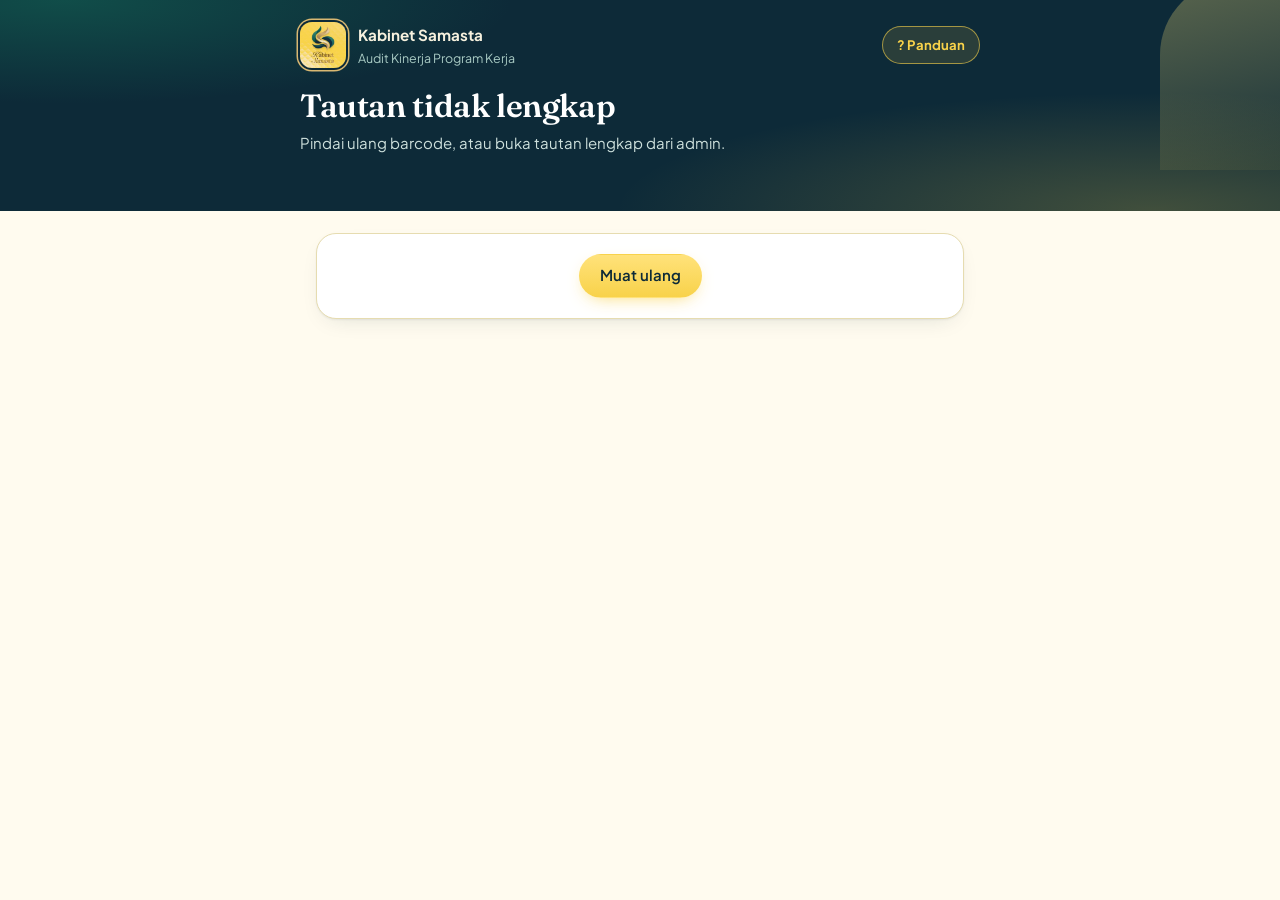
<file: isi.html>
<!DOCTYPE html><html lang="id"><head><meta charset="utf-8"><meta name="viewport" content="width=device-width, initial-scale=1, viewport-fit=cover"><title>Isian Kinerja Kementerian | Kabinet Samasta</title>
<meta name="robots" content="noindex"><meta name="theme-color" content="#0d2a38"><link rel="icon" href="logo.webp">
<link rel="preconnect" href="https://fonts.googleapis.com"><link rel="preconnect" href="https://fonts.gstatic.com" crossorigin><link href="https://fonts.googleapis.com/css2?family=Fraunces:opsz,wght@9..144,500;9..144,600;9..144,700&family=Plus+Jakarta+Sans:wght@400;500;600;700&display=swap" rel="stylesheet"><link rel="stylesheet" href="tema.css">
<style>
body{background:var(--bg)}.top{background:var(--n);color:#f6f1de;padding:22px 20px 0;background-image:radial-gradient(60% 80% at 90% 100%,rgba(248,210,74,.22),transparent 70%),radial-gradient(50% 70% at 5% 0%,rgba(20,112,90,.5),transparent 70%)}
.wrap{width:min(680px,100%);margin:auto}.brand{display:flex;gap:12px;align-items:center}.brand img{width:46px;border-radius:26%;box-shadow:0 0 0 2px var(--n),0 0 0 3.5px #d9b872}.brand small{display:block;color:#a9cbc4;font-size:.78rem}.brand b{font-size:.95rem}
.top h1{color:#fff;margin:20px 0 6px;font-size:clamp(1.5rem,6vw,2rem)}.top p{color:#cde0dc;margin:0 0 20px}
.rail{display:flex;gap:4px;padding:0 0 0;margin-top:6px}.rail i{flex:1;height:5px;border-radius:5px 5px 0 0;background:rgba(255,255,255,.18)}.rail i.d{background:var(--g)}
main{padding:22px 16px 90px;max-width:680px;margin:auto}.bar{position:fixed;left:0;right:0;bottom:0;background:rgba(255,251,239,.94);-webkit-backdrop-filter:blur(12px);backdrop-filter:blur(12px);border-top:1px solid var(--bd);padding:10px 16px calc(10px + env(safe-area-inset-bottom,0px))}.bar .wrap{display:flex;gap:10px}.bar .bt{flex:1}
.hint{color:var(--mu);font-size:.88rem}.kc{border:1.5px solid var(--bd);border-radius:18px;padding:12px;margin-bottom:10px;background:#fff}.kc .kr{grid-template-columns:1fr 1fr 1fr}.kc .kr .kn{grid-column:1/-1}.kc .x{margin-top:8px}
.ring{width:84px;height:104px;margin:0 auto 18px;background:var(--g);border-radius:var(--arch);display:grid;place-items:center;font:700 2.2rem var(--serif);color:var(--n)}
.cd.sum p{display:flex;justify-content:space-between;gap:12px;border-bottom:1px solid var(--bd);padding:6px 0;margin:0}.cd.sum span{color:var(--mu)}

.top{position:relative;overflow:hidden}.top::before{content:"";position:absolute;right:-30px;top:-20px;width:150px;height:190px;border-radius:999px 999px 0 0;background:linear-gradient(165deg,rgba(253,227,122,.32),rgba(248,210,74,.04));pointer-events:none}.top .wrap{position:relative}
.brand .gb{margin-left:auto;min-height:38px;padding:0 14px;border-radius:999px;border:1.5px solid rgba(248,210,74,.6);background:rgba(248,210,74,.12);color:var(--g);font-weight:700;font-size:.82rem;cursor:pointer}
.stl{margin:0 0 8px;font-size:.78rem;color:var(--g);font-weight:700;letter-spacing:.05em;text-transform:uppercase;min-height:1.2em}
.rail i{transition:background .4s,transform .4s;transform-origin:bottom}.rail i.d{transform:scaleY(1.5)}
.gd{background:#fff;border:1.5px solid var(--bd);border-radius:20px;margin-bottom:16px;box-shadow:var(--sh);overflow:hidden}.gd summary{list-style:none;display:flex;gap:10px;align-items:center;padding:14px 16px;cursor:pointer}.gd summary::-webkit-details-marker{display:none}.gd summary b{flex:1;font-family:var(--serif);font-size:1rem}.gd summary em{font-style:normal;font-size:.74rem;color:var(--mu)}
.gi{width:28px;height:28px;border-radius:50%;background:var(--g);color:var(--n);display:grid;place-items:center;font-weight:800;flex:none}.gd>p{margin:0;padding:0 16px 10px}.gx{margin:0 16px 16px;padding:12px 14px;border-radius:14px;background:var(--sand);font-size:.88rem;line-height:1.65}
.hw{display:grid;gap:10px;margin-bottom:16px}.hs{display:grid;grid-template-columns:44px 1fr;gap:0 12px;background:#fff;border:1.5px solid var(--bd);border-radius:18px;padding:12px 14px;align-items:center}.hs i{grid-row:1/3;width:44px;height:52px;border-radius:999px 999px 10px 10px;background:linear-gradient(165deg,#fde37a,#f8d24a);display:grid;place-items:center;font:700 1.2rem var(--serif);font-style:normal;color:var(--n)}.hs b{font-family:var(--serif)}.hs span{color:var(--mu);font-size:.86rem}
.kh{display:flex;justify-content:space-between;align-items:center;margin-bottom:8px}.ac{background:var(--sand);border-radius:99px;padding:1px 12px;font-weight:700;font-size:.8rem;transition:background .3s}.kf{display:block}.kf small{display:block;font-size:.75rem;font-weight:600;color:var(--mu);margin:0 0 3px}.kn2{margin-bottom:8px}.kr3{display:grid;grid-template-columns:repeat(3,1fr);gap:8px}.kb{display:flex;gap:10px;align-items:flex-end;margin-top:8px}.kb .kf{flex:1}
@media(max-width:420px){.kr3{grid-template-columns:1fr 1fr}.kr3 .kf:first-child{grid-column:1/-1}}
#m.swap>*{animation:rise .45s cubic-bezier(.2,.7,.2,1) backwards}#m.swap>*:nth-child(2){animation-delay:.05s}#m.swap>*:nth-child(3){animation-delay:.1s}#m.swap>*:nth-child(n+4){animation-delay:.15s}
#gls{position:fixed;inset:0;background:rgba(13,42,56,.6);z-index:70;display:flex;align-items:flex-end;justify-content:center;animation:fade .25s}.gsh{background:var(--bg);width:min(680px,100%);max-height:86vh;overflow:auto;border-radius:28px 28px 0 0;padding:20px 16px calc(20px + env(safe-area-inset-bottom,0px));animation:sheet .42s cubic-bezier(.2,.9,.2,1)}.gsh .gd{margin-bottom:10px}
@keyframes fade{from{opacity:0}}@keyframes sheet{from{transform:translateY(100%)}}
.cfw{position:relative;width:84px;height:104px;margin:0 auto 18px}.cfw .ring{margin:0;animation:pop .6s backwards}.ring svg{width:44px;height:44px;fill:none;stroke:var(--n);stroke-width:5;stroke-linecap:round;stroke-linejoin:round;stroke-dasharray:50;stroke-dashoffset:50;animation:dr .5s .35s forwards}@keyframes dr{to{stroke-dashoffset:0}}
.cfw s{position:absolute;left:50%;top:55%;width:8px;height:8px;border-radius:2px;opacity:0;animation:bst .9s .3s ease-out forwards}@keyframes bst{0%{opacity:1;transform:rotate(var(--a)) translateY(0)}100%{opacity:0;transform:rotate(var(--a)) translateY(calc(var(--d)*-1.7)) scale(.5)}}

.pk{display:grid;gap:8px;margin-top:12px}.pkb{display:flex;align-items:center;gap:12px;width:100%;text-align:left;min-height:64px;padding:10px 14px;border:1.5px solid var(--bd);border-radius:18px;background:#fff;cursor:pointer}.pkb:hover,.pkb:focus-visible{border-color:var(--g);background:var(--sand)}
.pkb i{flex:none;width:42px;height:50px;border-radius:999px 999px 10px 10px;background:linear-gradient(165deg,#fde37a,#f8d24a);display:grid;place-items:center;font:700 1rem var(--serif);font-style:normal;color:var(--n)}.pkb span{flex:1;min-width:0}.pkb b{display:block;font-family:var(--serif);line-height:1.25}.pkb small{display:block;color:var(--mu);font-size:.8rem}
.pkb .b{margin-left:auto}.pks{margin-top:12px}.pcnt{font-size:.82rem;color:var(--mu);margin:10px 2px 0}
.sy{border:1.5px solid var(--bd);border-radius:20px;background:#fff;padding:14px 16px;margin-bottom:10px;box-shadow:var(--sh)}.sy .sr{display:flex;gap:10px;align-items:center;justify-content:space-between}.sy .sr b{font-family:var(--serif)}.sy .ac2{display:flex;gap:8px;flex-wrap:wrap;margin-top:12px}.sy .ac2 .bt{flex:1;min-width:130px}
.pcf{text-align:center}.pcf .nm{font:600 1.25rem var(--serif);background:var(--sand);border-radius:16px;padding:12px;margin:10px 0}.pcf ul{text-align:left;color:var(--mu);font-size:.9rem;padding-left:20px;margin:10px 0 16px}.pcf .row{display:flex;gap:10px}.pcf .row .bt{flex:1}
</style></head><body>
<header class="top"><div class="wrap"><div class="brand"><img src="logo.webp" alt="Kabinet Samasta"><div><b>Kabinet Samasta</b><small>Audit Kinerja Program Kerja</small></div><button class="gb" onclick="gloss()" aria-label="Buka panduan istilah">? Panduan</button></div><h1 id="jd">Memuat…</h1><p id="sb2"></p><p class="stl" id="stl"></p><div class="rail" id="rail"></div></div></header>
<main id="m"></main><div class="bar" id="bar" hidden><div class="wrap"><button class="bt" id="bk">Kembali</button><button class="bt p" id="nx">Lanjut</button></div></div><div id="toast"></div>
<script src="config.js"></script><script src="audit-api.js"></script>
<script>
const $=s=>document.querySelector(s),E=s=>String(s??'').replace(/[&<>"]/g,c=>({'&':'&amp;','<':'&lt;','>':'&gt;','"':'&quot;'}[c])),uid=()=>Math.random().toString(36).slice(2,8);
const Q=new URLSearchParams(location.search),H=new URLSearchParams(location.hash.slice(1)),TKN=Q.get('k')||H.get('k')||'';
let DEV='';try{DEV=localStorage.getItem('isi_dev')||'';if(!DEV){DEV=uid()+uid()+uid()+uid();localStorage.setItem('isi_dev',DEV)}}catch(e){DEV=uid()+uid()+uid()+uid()}
let INFO=null,ST=0,MID='',MNAME='',BUL='',REV=false,SK='',D={},SAYA=[],DAFTAR=[];const STEPS=['Program','Tujuan & KPI','Hasil','Bukti'];
const blnTxt=b=>{try{return new Date(b+'-01T00:00:00').toLocaleDateString('id-ID',{month:'long',year:'numeric'})}catch(e){return b}};
const ini=n=>String(n).replace(/^kementerian\s+/i,'').split(/\s+/).filter(w=>!/^(dan|&|serta|dalam)$/i.test(w)).slice(0,2).map(w=>w[0]).join('').toUpperCase()||'K';
function toast(m){const d=document.createElement('div');d.textContent=m;$('#toast').append(d);setTimeout(()=>d.remove(),3200)}
const base=()=>({name:'',pic:'',date:'',period:'',type:'',status:'Berjalan',budget:'',obj:'',kr:'',kpis:[{n:'',u:'',t:'',r:'',w:100}],benef:'',outcome:'',evidence:''});
const fl=(l,h,s)=>`<label class="fl"><span>${l}</span>${h}${s?`<small>${s}</small>`:''}</label>`;
const inp=(k,t='text',x='')=>`<input data-k="${k}" type="${t}" value="${E(D[k])}" ${x}>`;
const sld=(k,l,s)=>`<div class="fl"><div class="sc"><span style="font-weight:600;font-size:.85rem">${l}</span><output id="o_${k}">${D[k]}</output><input type="range" min="0" max="100" step="5" data-k="${k}" value="${D[k]}" oninput="$('#o_${k}').value=this.value"><small>${s}</small></div></div>`;
const IN=[['Data dasar program','Ceritakan kegiatan yang sudah atau akan dilaksanakan. Isi apa adanya, tidak perlu menilai diri sendiri.','<b>Contoh:</b> Seminar Literasi Digital · PJ Rani · 10 November 2026 · status Selesai'],
['Tujuan (OKR) dan KPI','Tulis alasan kegiatan ini dibuat (tujuan), lalu angka yang membuktikan hasilnya. Angkanya cukup diambil dari data kegiatan, misalnya daftar hadir atau hasil survei.','<b>Contoh lengkap</b><br>Objective: Meningkatkan literasi digital mahasiswa<br>Key Result: 500 mahasiswa mengikuti pelatihan<br>KPI 1: Jumlah peserta · target 500 · realisasi 430 · bobot 60%<br>KPI 2: Kepuasan peserta (%) · target 90 · realisasi 85 · bobot 40%<br><i>Capaian dihitung otomatis: 430 dari 500 = 86%.</i>'],
['Hasil nyata','Ceritakan siapa yang merasakan manfaatnya dan apa yang berubah setelah kegiatan, bukan hanya acaranya berlangsung.','<b>Contoh:</b> 80 mahasiswa ikut. Setelah seminar, peserta bisa membedakan berita hoaks dan membuat 12 konten edukasi.'],
['Bukti pendukung','Bukti membuat Irjen bisa memeriksa isianmu dengan cepat. Tempel tautan atau tulis nama dokumennya, satu per baris.','<b>Contoh:</b><br>LPJ: tautan Google Drive<br>Dokumentasi: tautan folder foto<br>Daftar hadir: tautan spreadsheet']];
const intro=s=>`<details class="gd" open><summary><span class="gi">?</span><b>${IN[s][0]}</b><em>Bantuan</em></summary><p>${IN[s][1]}</p><div class="gx">${IN[s][2]}</div></details>`;
const GL=[['Program kerja (proker)','Satu kegiatan atau program yang dijalankan kementerian, misalnya seminar, pelatihan, atau pengabdian masyarakat.'],['OKR','Singkatan Objective and Key Results: cara menuliskan tujuan beserta hasil terukurnya.'],['Objective (tujuan)','Tujuan besar yang ingin dicapai, ditulis sebagai kalimat. Contoh: meningkatkan literasi digital mahasiswa.'],['Key Result (hasil kunci)','Hasil terukur yang menandakan tujuan tercapai. Contoh: 500 mahasiswa mengikuti pelatihan.'],['KPI','Key Performance Indicator: angka yang dipakai mengukur keberhasilan program, misalnya jumlah peserta atau persentase kepuasan.'],['Target','Angka yang direncanakan sebelum kegiatan berlangsung.'],['Realisasi','Angka yang benar-benar tercapai setelah kegiatan. Boleh lebih kecil atau lebih besar dari target.'],['Capaian','Realisasi dibagi target. Target 500 dan realisasi 430 berarti capaian 86%. Dihitung otomatis.'],['Bobot','Tingkat kepentingan sebuah KPI. KPI yang paling penting diberi bobot lebih besar. Jumlah semua bobot harus 100%.'],['Penerima manfaat','Orang yang merasakan manfaat langsung dari program, misalnya peserta atau warga sasaran.'],['Outcome (hasil dan dampak)','Perubahan yang terjadi setelah kegiatan, bukan sekadar kegiatannya berlangsung.'],['Bukti','Dokumen yang membuktikan isianmu: LPJ, foto dokumentasi, daftar hadir, atau tautan unggahan.'],['Siapa yang menilai?','Kamu tidak perlu menilai diri sendiri. Inspektorat Jenderal (Irjen) memeriksa bukti lalu memberi nilai.']];
function gloss(){if($('#gls'))return;const d=document.createElement('div');d.id='gls';d.innerHTML='<div class="gsh"><div style="display:flex;align-items:center;gap:10px;margin-bottom:12px"><h2 style="margin:0;flex:1">Panduan istilah</h2><button class="bt s" onclick="glx()">Tutup</button></div><p class="hint" style="margin-bottom:12px">Ketuk istilah untuk melihat artinya.</p>'+GL.map(g=>'<details class="gd"><summary><span class="gi">i</span><b>'+g[0]+'</b></summary><p>'+g[1]+'</p></details>').join('')+'</div>';d.onclick=e=>{if(e.target==d)glx()};document.body.append(d);document.body.style.overflow='hidden'}
function glx(){const d=$('#gls');if(d){d.remove();document.body.style.overflow=''}}
function swap(){const m=$('#m');m.classList.remove('swap');void m.offsetWidth;m.classList.add('swap')}
const ERR={lama:['Barcode bulan lalu','Barcode ini sudah diganti dengan yang baru. Pindai barcode bulan ini dari poster terbaru atau minta tautan baru kepada admin.'],
tautan:['Barcode tidak dikenali','Barcode salah atau sudah diganti admin. Pindai ulang poster terbaru, atau hubungi admin.'],
jaringan:['Server tidak terjangkau','Periksa koneksi internet lalu muat ulang halaman.'],
perangkat:['Penyimpanan peramban terblokir','Buka tautan ini di Chrome atau Safari biasa (bukan mode samaran), lalu coba lagi.'],
tunggu:['Terlalu banyak percobaan','Coba lagi beberapa menit lagi.']};
async function init(){
  if(H.get('m')&&!Q.get('k'))return fail('Barcode lama sudah tidak berlaku','Sekarang semua kementerian memakai satu barcode bulanan. Pindai poster terbaru atau minta tautan baru kepada admin.');
  if(!TKN)return fail('Tautan tidak lengkap','Pindai ulang barcode, atau buka tautan lengkap dari admin.');
  await load()}
async function load(){
  const r=await AUDIT.api('buka',{tk:TKN,dev:DEV});
  if(!r.ok){if(AUDIT.uji()&&r.error=='tautan')return fail('Server audit belum tersambung','Admin perlu mengisi sambungan server di config.js dan mengaktifkan barcode bulan ini agar bisa dipakai dari perangkat lain.');
    const e=ERR[r.error]||['Server menolak ('+(r.error||'?')+')','Muat ulang halaman. Bila berulang, hubungi admin.'];return fail(e[0],e[1])}
  INFO=r;BUL=r.bulan;SAYA=r.saya||[];DAFTAR=r.daftar||[];home()}
function fail(t,s){$('#jd').textContent=t;$('#sb2').textContent=s;$('#stl').textContent='';$('#rail').innerHTML='';$('#m').innerHTML='<div class="cd" style="text-align:center"><button class="bt p" onclick="location.reload()">Muat ulang</button></div>';$('#bar').hidden=true}
function rail(){$('#rail').innerHTML=STEPS.map((_,i)=>`<i class="${i<=ST?'d':''}"></i>`).join('');$('#stl').textContent=ST>=0&&ST<STEPS.length?'Langkah '+(ST+1)+' dari '+STEPS.length+' · '+STEPS[ST]:''}
/* ---- beranda: pilih kementerian ---- */
const LB={menunggu:['Menunggu audit',2],revisi:['Perlu revisi',3],sah:['Disahkan',0]};
function home(){ST=-1;MID='';REV=false;rail();$('#bar').hidden=true;$('#jd').textContent='Isian Kinerja '+blnTxt(BUL);$('#sb2').textContent='Pilih kementerianmu, lalu isi informasi program kerja.';
  const sy=SAYA.map((x,i)=>{const a=LB[x.aud];let b='',ac='';
    if(x.st=='mengisi'){b='<span class="b f2">Sedang diisi</span>';ac=`<button class="bt s p" onclick="lanjut(${i})">Lanjutkan mengisi</button><button class="bt s" onclick="lepaskan(${i})">Lepas pilihan</button>`}
    else if(x.st=='revisi'){b='<span class="b f3">Perlu revisi</span>';ac=`<button class="bt s p" onclick="lanjut(${i})">Perbaiki isian</button><button class="bt s" onclick="lepaskan(${i})">Lepas</button>`}
    else{b=a?`<span class="b f${a[1]}">${a[0]}</span>`:'';ac=x.aud=='revisi'?`<button class="bt s p" onclick="rvs(${i})">Perbaiki isian</button>`:x.aud=='sah'?'<span class="hint">Isian disahkan dan terkunci.</span>':'<span class="hint">Terkirim. Menunggu Irjen memeriksa.</span>'}
    return`<div class="sy"><div class="sr"><b>${E(x.nama)}</b>${b}</div>${x.cat?`<div class="wn" style="margin:10px 0 0"><b>Catatan admin:</b> ${E(x.cat)}</div>`:''}<div class="ac2">${ac}</div></div>`}).join('');
  const pk=DAFTAR.length?`<div class="cd"><h3>Pilih kementerianmu</h3><p class="hint">Pilih dengan teliti. Setelah dipilih, kementerian ini <b>ditahan untuk perangkatmu selama 3 jam</b> dan hilang dari daftar orang lain. Tiap kementerian hanya bisa mengirim <b>satu isian per bulan</b>.</p>${DAFTAR.length>7?'<input class="pks" id="pq" type="search" placeholder="Cari nama kementerian…" aria-label="Cari kementerian" oninput="cari()">':''}<div class="pk" id="pk"></div><p class="pcnt" id="pc"></p></div>`
    :`<div class="ok">${SAYA.length?'Tidak ada kementerian lain yang tersedia.':'Semua kementerian sudah memilih atau mengirim isian bulan ini.'}</div>`;
  const hw=`<details class="gd" style="margin-top:14px"><summary><span class="gi">i</span><b>Cara kerjanya</b></summary><div class="hw" style="padding:0 12px 12px"><div class="hs"><i>1</i><b>Pilih kementerian</b><span>Satu kali per bulan. Yang sudah dipilih hilang dari daftar.</span></div><div class="hs"><i>2</i><b>Isi informasi</b><span>Data program, angka KPI, dan bukti dalam 4 langkah singkat.</span></div><div class="hs"><i>3</i><b>Irjen menilai</b><span>Buka barcode ini lagi untuk melihat status dan catatan Irjen.</span></div></div></details>`;
  $('#m').innerHTML=`${sy?'<h3 style="margin:0 0 10px">Isian dari perangkat ini</h3>'+sy:''}${pk}<div style="text-align:center;margin-top:14px"><button class="bt s" onclick="load()">Muat ulang daftar</button></div>${hw}
<details class="gd" style="margin-top:14px"><summary><span class="gi">✓</span><b>Siapkan dulu sebelum mengisi</b></summary><div class="gx">• Nama, tanggal, dan penanggung jawab kegiatan<br>• Angka target dan realisasi (dari daftar hadir, survei, atau laporan)<br>• Tautan LPJ, foto dokumentasi, atau daftar hadir</div></details>`;swap();cari()}
function cari(){const q=($('#pq')||{value:''}).value.trim().toLowerCase(),l=DAFTAR.map((x,i)=>[x,i]).filter(([x])=>!q||(x.nama+' '+x.kepala).toLowerCase().includes(q)),e=$('#pk');if(!e)return;
  e.innerHTML=l.map(([x,i])=>`<button class="pkb" onclick="ps(${i})"><i>${E(ini(x.nama))}</i><span><b>${E(x.nama)}</b>${x.kepala?`<small>${E(x.kepala)}</small>`:''}</span>${x.rv?'<span class="b f3" style="flex:none">Perlu revisi</span>':''}</button>`).join('')||'<p class="hint">Tidak ada kementerian yang cocok.</p>';
  $('#pc').textContent=DAFTAR.length+' kementerian tersedia'}
function sheet(h){glx();const d=document.createElement('div');d.id='gls';d.innerHTML='<div class="gsh">'+h+'</div>';d.onclick=e=>{if(e.target==d)glx()};document.body.append(d);document.body.style.overflow='hidden'}
function ps(i){const x=DAFTAR[i];if(!x)return;sheet(`<div class="pcf"><h2>Mengisi untuk kementerian ini?</h2><div class="nm">${E(x.nama)}</div><ul><li>Setelah dipilih, kementerian ini hilang dari daftar perangkat lain.</li><li>Kamu punya waktu <b>3 jam</b> untuk mengirim. Draf tersimpan otomatis di perangkatmu.</li><li>Hanya <b>satu isian per bulan</b>. Salah pilih? Pakai "Lepas pilihan" sebelum mengirim.</li></ul><div class="row"><button class="bt" onclick="glx()">Batal</button><button class="bt p" id="pyes" onclick="pyes(${i})">Ya, ini kementerian saya</button></div></div>`)}
async function pyes(i){const x=DAFTAR[i],b=$('#pyes');if(!x||!b)return;b.disabled=true;b.textContent='Memproses…';
  const r=await AUDIT.api('pilih',{tk:TKN,dev:DEV,mid:x.id});glx();
  if(!r.ok){toast(r.error=='terpakai'||r.error=='sudah'?'Kementerian ini baru saja dipilih atau sudah mengirim isian.':r.error=='batas'?'Kamu sudah menahan 3 kementerian. Kirim atau lepas salah satu dulu.':r.error=='jaringan'?'Koneksi gagal. Coba lagi.':'Gagal memilih ('+(r.error||'?')+')');return load()}
  await load();const k=SAYA.findIndex(y=>y.id==x.id);if(k>=0)lanjut(k)}
function lanjut(i){const x=SAYA[i];if(!x)return;MID=x.id;MNAME=x.nama;SK='isi_'+BUL+'_'+MID;REV=x.st=='revisi'&&!!x.data;D=base();
  if(REV)D=Object.assign(base(),x.data);else{try{D=Object.assign(base(),JSON.parse(localStorage.getItem(SK+'_d')))}catch(e){}}form()}
async function rvs(i){const x=SAYA[i];if(!x)return;const r=await AUDIT.api('pilih',{tk:TKN,dev:DEV,mid:x.id});if(!r.ok){toast(r.error=='terpakai'?'Kementerian ini sedang dibuka perangkat lain.':'Gagal membuka isian ('+(r.error||'?')+')');return load()}
  await load();const k=SAYA.findIndex(y=>y.id==x.id);if(k>=0&&SAYA[k].data)lanjut(k);else toast('Isian belum bisa dibuka. Coba lagi.')}
async function lepaskan(i){const x=SAYA[i];if(!x||!confirm('Lepas pilihan '+x.nama+'? Kementerian ini muncul lagi di daftar. Draf di perangkatmu tetap tersimpan.'))return;
  const r=await AUDIT.api('batal',{tk:TKN,dev:DEV,mid:x.id});if(!r.ok)toast('Gagal melepas ('+(r.error||'?')+')');load()}
/* ---- formulir bertahap ---- */
function form(){ST=0;$('#bar').hidden=false;$('#jd').textContent=MNAME;$('#sb2').textContent=(REV?'Perbaiki isian sesuai catatan admin · ':'')+'Isian bulan '+blnTxt(BUL)+'. Isi apa adanya; penilaian dilakukan oleh Inspektorat Jenderal.';draw()}
function draw(){rail();const s=ST,h=[];
  if(s==0)h.push(fl('Nama program kerja *',inp('name'),'Nama kegiatannya, contoh: Seminar Literasi Digital.'),fl('Penanggung jawab *',inp('pic'),'Orang yang bertanggung jawab atas kegiatan ini.'),fl('Tanggal pelaksanaan *',inp('date','date'),'Tanggal kegiatan dilaksanakan (atau mulai dilaksanakan).'),fl('Jenis program kerja',inp('type','text','placeholder="Contoh: Seminar, Pengabdian, Advokasi"')),fl('Status *',`<select data-k="status">${['Selesai','Berjalan','Belum dimulai','Tidak terlaksana','Dibatalkan'].map(x=>`<option ${D.status==x?'selected':''}>${x}</option>`).join('')}</select>`,'Selesai: sudah terlaksana. Berjalan: sedang berlangsung. Belum dimulai: masih rencana. Tidak terlaksana atau Dibatalkan: tidak jadi dilaksanakan.'),fl('Anggaran terpakai (Rp)',inp('budget','number','min=0 inputmode="numeric"'),'Uang yang benar-benar terpakai, dalam rupiah. Kosongkan bila tanpa biaya.'));
  if(s==1)h.push(fl('Tujuan program (Objective) *',inp('obj','text','placeholder="Contoh: Meningkatkan keterlibatan mahasiswa"'),'Tujuan besar program: apa yang ingin diubah atau dicapai.'),fl('Hasil kunci (Key Result)',inp('kr'),'Hasil terukur penanda tujuan tercapai. Contoh: 500 mahasiswa mengikuti pelatihan.'),'<h3 style="margin-top:18px">Indikator keberhasilan (KPI)</h3><p class="hint">KPI adalah angka pengukur keberhasilan. Isi <b>target</b> (rencana) dan <b>realisasi</b> (kenyataan). Total bobot semua KPI harus 100%.</p><div id="kl">'+D.kpis.map(kpi).join('')+'</div><button class="bt s" onclick="addK()">Tambah KPI</button><p id="kw" style="margin-top:8px"></p>');
  if(s==2)h.push('<p class="hint">Cukup isi informasi apa adanya. Penilaian dilakukan oleh Inspektorat Jenderal.</p>',fl('Jumlah penerima manfaat',inp('benef','number','min=0 inputmode="numeric"'),'Jumlah orang yang merasakan manfaat langsung, misalnya jumlah peserta.'),fl('Hasil dan dampak yang terjadi','<textarea data-k="outcome" placeholder="Ceritakan apa yang berhasil dicapai dan perubahan yang dirasakan penerima manfaat">'+E(D.outcome)+'</textarea>'));
  if(s==3)h.push(fl('Bukti pendukung','<textarea data-k="evidence" placeholder="Satu tautan atau nama dokumen per baris&#10;LPJ: https://…&#10;Dokumentasi: https://…">'+E(D.evidence)+'</textarea>','Wajib bila status Selesai atau Berjalan.'),'<div class="cd sum" id="rv"></div>');
  $('#m').innerHTML=intro(s)+h.join('')+'<div class="er" id="er"></div>';swap();$('#m').dataset.s=s;if(s==1)kwt();if(s==3)review();
  $('#bk').textContent=s==0?'Batal':'Kembali';$('#nx').textContent=s==3?'Kirim isian':'Lanjut';scrollTo(0,0)}
const kpi=(k,i)=>`<div class="kc"><div class="kh"><b>KPI ${i+1}</b><span class="ac" title="Realisasi dibanding target">Capaian 0%</span></div><label class="kf kn2"><small>Nama KPI</small><input class="kn" placeholder="Contoh: Jumlah peserta" value="${E(k.n)}"></label><div class="kr3"><label class="kf"><small>Satuan</small><input class="ku" placeholder="orang, %, kali" value="${E(k.u)}"></label><label class="kf"><small>Target (rencana)</small><input class="kt" type="number" min="0" inputmode="decimal" placeholder="500" value="${k.t}" oninput="kwt()"></label><label class="kf"><small>Realisasi (tercapai)</small><input class="kv" type="number" min="0" inputmode="decimal" placeholder="430" value="${k.r}" oninput="kwt()"></label></div><div class="kb"><label class="kf"><small>Bobot KPI (%)</small><input class="kw" type="number" min="0" max="100" inputmode="numeric" placeholder="60" value="${k.w}" oninput="kwt()"></label><button class="bt s r" onclick="this.closest('.kc').remove();kwt()">Hapus</button></div></div>`;
function addK(){grab();D.kpis.push({n:'',u:'',t:'',r:'',w:''});draw()}
function kwt(){const t=[...document.querySelectorAll('.kw')].reduce((a,i)=>a+(+i.value||0),0),e=$('#kw');if(e)e.innerHTML=`Total bobot: <b style="color:var(--c${t==100?0:4})">${t}%</b>${t==100?' ✓':' (harus 100%)'}`;
  document.querySelectorAll('.kc').forEach(c=>{const T=+c.querySelector('.kt').value,Rr=+c.querySelector('.kv').value,a=c.querySelector('.ac');if(!a)return;const p=T>0?Math.round(Rr/T*100):0;a.textContent='Capaian '+p+'%';a.style.background=p>=100?'#cfe9df':p>=70?'#e8f1c9':'var(--sand)'})}
function star(n){D.sat=n;document.querySelectorAll('.stk button').forEach((b,i)=>b.classList.toggle('on',i<n))}
function grab(){document.querySelectorAll('[data-k]').forEach(e=>{D[e.dataset.k]=e.type=='range'||e.type=='number'&&['okr','time','qual','adm','impact'].includes(e.dataset.k)?+e.value:e.value.trim?e.value.trim():e.value});
  if(document.querySelector('.kc'))D.kpis=[...document.querySelectorAll('.kc')].map(r=>({n:r.querySelector('.kn').value.trim(),u:r.querySelector('.ku').value.trim(),t:r.querySelector('.kt').value,r:r.querySelector('.kv').value,w:r.querySelector('.kw').value}));
  try{if(!REV&&SK)localStorage.setItem(SK+'_d',JSON.stringify(D))}catch(e){}}
function check(s){const e=[];
  if(s==0){if(!D.name)e.push('Nama program kerja wajib diisi.');if(!D.pic)e.push('Penanggung jawab wajib diisi.');if(!D.date)e.push('Tanggal pelaksanaan wajib diisi.')}
  if(s==1){if(!D.obj)e.push('Tujuan program wajib diisi.');const k=D.kpis;if(!k.length)e.push('Tambahkan minimal satu KPI.');k.forEach((x,i)=>{if(!x.n||x.t===''||x.r===''||x.w==='')e.push('KPI '+(i+1)+': nama, target, realisasi, dan bobot wajib diisi.');else if(!(+x.t>0))e.push('KPI '+(i+1)+': target harus lebih dari 0.')});if(k.reduce((a,x)=>a+(+x.w||0),0)!=100)e.push('Total bobot KPI harus tepat 100%.')}
  if(s==3&&['Selesai','Berjalan'].includes(D.status)&&!D.evidence)e.push('Status '+D.status+' wajib menyertakan bukti (tautan atau nama dokumen).');return e}
function review(){$('#rv').innerHTML=`<h3>Periksa sebelum mengirim</h3>${[['Program',D.name],['Penanggung jawab',D.pic],['Status',D.status],['KPI',D.kpis.length+' indikator'],['Penerima manfaat',D.benef||0]].map(([a,b])=>`<p><span>${a}</span><b>${E(b)}</b></p>`).join('')}`}
$('#bk').onclick=()=>{grab();if(ST==0){if(confirm('Keluar dari formulir? Draf tetap tersimpan, kementerianmu tetap ditahan sampai waktunya habis.'))load()}else{ST--;draw()}};
$('#nx').onclick=async()=>{grab();const e=check(ST);if(e.length)return $('#er').innerHTML=e.map(x=>'• '+E(x)).join('<br>');
  if(ST<3){ST++;return draw()}
  const b=$('#nx');b.disabled=true;b.textContent='Mengirim…';
  const r=await AUDIT.api('kirim',{tk:TKN,dev:DEV,mid:MID,data:Object.assign({},D,{period:BUL,kpis:D.kpis.map(k=>({n:k.n,u:k.u,t:+k.t,r:+k.r,w:+k.w}))})});b.disabled=false;
  if(!r.ok){b.textContent='Kirim isian';return $('#er').textContent=r.error=='jaringan'?'Koneksi gagal. Isian belum terkirim, coba lagi.':r.error=='sudah'?'Kementerian ini sudah mengirim isian bulan ini dan tidak bisa mengirim lagi.':r.error=='terpakai'?'Pilihan kementerian ini sudah dipakai perangkat lain (waktu tahan habis). Kembali ke beranda lalu pilih ulang.':r.error=='lama'?'Barcode bulan ini sudah diganti. Draf aman di perangkat ini; pindai barcode terbaru.':'Isian ditolak server ('+r.error+'). Periksa data lalu coba lagi.'}
  try{localStorage.removeItem(SK+'_d')}catch(e){}
  const nm=MNAME,jd=D.name;$('#bar').hidden=true;ST=5;rail();$('#jd').textContent='Isian terkirim';$('#sb2').textContent=nm;$('#m').innerHTML=`<div class="cd" style="text-align:center"><div class="cfw"><div class="ring"><svg viewBox="0 0 52 52"><path d="M14 27l8 8 16-17"/></svg></div>${Array.from({length:14},(_,i)=>`<s style="--a:${i*26}deg;--d:${48+i%3*16}px;background:${['#f8d24a','#14705a','#e8742a'][i%3]}"></s>`).join('')}</div><h2>Isian terkirim</h2><p>Terima kasih. Inspektorat Jenderal akan memeriksa dan menilai isian <b>${E(jd)}</b> milik <b>${E(nm)}</b>. Kementerian ini tidak muncul lagi di daftar bulan ini. Buka kembali barcode ini untuk melihat status audit atau catatan revisi.</p><button class="bt p" onclick="load()">Kembali ke beranda</button></div>`};
init();
</script></body></html>
</file>
<file: tema.css>
/* tema.css: tampilan Kabinet Samasta (dipakai index.html dan isi.html) */
:root{--g:#f8d24a;--gs:#ffe27a;--gd:#8a6a2f;--t:#14705a;--n:#0d2a38;--n2:#123a42;--bg:#fffbef;--sand:#f6efd3;--cd:#fff;--tx:#0d2a38;--mu:#5b5a48;--bd:#e6dcb0;--c0:#14705a;--c1:#6fa83a;--c2:#e0a800;--c3:#e8742a;--c4:#b3261e;--sh:0 1px 2px rgba(13,42,56,.06),0 8px 24px -12px rgba(13,42,56,.18);--serif:"Fraunces",Georgia,serif;--sans:"Plus Jakarta Sans",system-ui,-apple-system,"Segoe UI",Roboto,sans-serif;--arch:999px 999px 0 0;box-sizing:border-box;padding-top:env(safe-area-inset-top,0px);padding-bottom:env(safe-area-inset-bottom,0px)}
[hidden]{display:none!important}html{scroll-padding-top:env(safe-area-inset-top,0px);height:100%;-webkit-text-size-adjust:100%}*{box-sizing:border-box}
body{margin:0;font:15px/1.65 var(--sans);background:var(--bg);color:var(--tx);min-height:100%;-webkit-font-smoothing:antialiased}
h1,h2,h3{font-family:var(--serif);margin:0 0 .4em;color:var(--n);font-weight:600;letter-spacing:-.012em;text-wrap:balance}
h1{font-size:clamp(1.6rem,3.4vw,2.2rem);line-height:1.15}h2{font-size:1.35rem}h3{font-size:1.08rem}p{margin:.3em 0}.tx{fill:var(--tx)}a{color:var(--t)}
button,input,select,textarea{font:inherit;color:inherit}::selection{background:var(--g);color:var(--n)}
.bt{min-height:44px;padding:0 20px;border-radius:999px;border:1.5px solid var(--bd);background:var(--cd);cursor:pointer;font-weight:600;transition:transform .2s,background .2s,box-shadow .2s}
.bt:hover{background:var(--sand)}.bt.p{background:linear-gradient(180deg,var(--gs),var(--g));border-color:transparent;color:var(--n);box-shadow:0 6px 18px -8px rgba(248,210,74,.9)}.bt.p:hover{transform:translateY(-1px)}
.bt.d{background:var(--n);color:#fff;border-color:transparent}.bt.d:hover{background:var(--n2)}.bt.r{color:var(--c4);border-color:var(--c4)}.bt:disabled{opacity:.45;cursor:not-allowed}.bt.s{min-height:36px;padding:0 14px;font-size:.85rem}
input,select,textarea{width:100%;min-height:46px;padding:8px 14px;border:1.5px solid var(--bd);border-radius:14px;background:#fff}textarea{min-height:90px}input:focus,select:focus,textarea:focus{border-color:var(--t)}
input[type=range]{padding:0;min-height:30px;accent-color:var(--t);border:0;background:none}
:focus-visible{outline:3px solid var(--g);outline-offset:2px;border-radius:8px}
/* masuk */
#login{min-height:100vh;display:grid;place-items:center;padding:20px;background:radial-gradient(60% 70% at 85% 100%,rgba(248,210,74,.22),transparent 70%),radial-gradient(50% 60% at 8% 0%,rgba(20,112,90,.5),transparent 70%),var(--n)}
.lc{background:linear-gradient(165deg,#fde37a,#f8d24a 55%,#f1c332);border-radius:999px 999px 28px 28px;padding:44px 28px 30px;max-width:380px;width:100%;text-align:center;box-shadow:0 24px 60px -20px rgba(0,0,0,.6)}
.lc img{width:150px;border-radius:26%;box-shadow:0 0 0 5px var(--bg),0 0 0 6.5px #d9b872,0 14px 30px rgba(13,42,56,.35)}.lc h2{margin-top:18px}.lc p{color:var(--gd);font-weight:600}
.lc input{text-align:center;letter-spacing:.3em;margin:14px 0 8px;border-color:rgba(13,42,56,.25)}.lc .bt.p{background:var(--n);color:var(--g);box-shadow:none}
.er{color:var(--c4);font-size:.9rem;min-height:1.3em;font-weight:600}
/* kerangka admin */
.app{display:grid;grid-template-columns:260px 1fr;min-height:100vh}
#sb{background:var(--n);color:#dbe8e4;padding:20px 14px;position:sticky;top:0;height:100vh;overflow:auto;display:flex;flex-direction:column;gap:3px;border-right:1px solid #21505a}
#sb .lg{width:100%;max-width:120px;border-radius:26%;margin:0 auto 6px;display:block;box-shadow:0 0 0 4px var(--n),0 0 0 5.5px #d9b872}#sb .bn{text-align:center;font:600 .95rem var(--serif);color:var(--g);margin-bottom:18px}#sb .bn small{display:block;font:500 .75rem var(--sans);color:#a9cbc4}
#sb a{display:flex;gap:10px;align-items:center;padding:10px 14px;border-radius:999px;color:#bcd5cf;text-decoration:none;cursor:pointer;font-weight:500;font-size:.92rem;transition:background .2s}#sb a.on{background:var(--g);color:var(--n);font-weight:700}#sb a:hover:not(.on){background:rgba(255,255,255,.08)}
#sb a em{margin-left:auto;font-style:normal;background:var(--c3);color:#fff;border-radius:99px;font-size:.72rem;padding:0 8px;font-weight:700}
svg.i{width:19px;height:19px;stroke:currentColor;fill:none;stroke-width:1.8;stroke-linecap:round;stroke-linejoin:round;flex:none}
.tb{display:flex;gap:10px;padding:12px 24px;align-items:center;border-bottom:1px solid var(--bd);position:sticky;top:0;background:rgba(255,251,239,.9);-webkit-backdrop-filter:blur(12px);backdrop-filter:blur(12px);z-index:5}.tb button{display:none}.tb input{border-radius:999px;max-width:520px}
main{padding:28px 24px 48px;max-width:1200px}
.cd{background:var(--cd);border:1px solid var(--bd);border-radius:20px;padding:20px;box-shadow:var(--sh)}
.gr{display:grid;gap:16px;grid-template-columns:repeat(auto-fit,minmax(min(100%,300px),1fr))}.gs{grid-template-columns:repeat(6,minmax(0,1fr))}.gs:has(>:nth-child(4):last-child){grid-template-columns:repeat(4,minmax(0,1fr))}.gs:has(>:nth-child(3):last-child){grid-template-columns:repeat(3,minmax(0,1fr))}@media(max-width:1100px){.gs,.gs:has(>:nth-child(4):last-child){grid-template-columns:repeat(3,minmax(0,1fr))}}@media(max-width:560px){.gs,.gs:has(>:nth-child(4):last-child),.gs:has(>:nth-child(3):last-child){grid-template-columns:repeat(2,minmax(0,1fr))}}.gs>.cd{display:flex;flex-direction:column;justify-content:center;min-height:104px}
.kp b{display:block;font:600 1.9rem/1.1 var(--serif);color:var(--n);font-variant-numeric:tabular-nums}.kp span{color:var(--mu);font-size:.85rem}
.kp.h{background:var(--n);border-color:var(--n)}.kp.h b{color:var(--g)}.kp.h span{color:#a9cbc4}
.hd{display:flex;gap:16px;align-items:center;margin-bottom:20px;flex-wrap:wrap}.hd>img{width:72px;border-radius:26%;box-shadow:0 0 0 3px var(--bg),0 0 0 4.5px #d9b872}.hd div{flex:1;min-width:200px}.hd p{color:var(--mu)}
.b{display:inline-block;padding:2px 11px;border-radius:99px;font-size:.78rem;font-weight:700;color:#fff;white-space:nowrap}
.f0{background:var(--c0)}.f1{background:var(--c1)}.f2{background:var(--c2);color:var(--n)}.f3{background:var(--c3)}.f4{background:var(--c4)}.f5{background:#8a8a78}
.br{margin:9px 0}.bl{display:flex;justify-content:space-between;font-size:.88rem}.tk{height:9px;background:var(--sand);border-radius:9px;overflow:hidden}.tk i{display:block;height:100%;border-radius:9px;transition:width .5s}
.ov{overflow-x:auto}table{border-collapse:collapse;width:100%;font-size:.9rem}th,td{padding:10px;border-bottom:1px solid var(--bd);text-align:left;white-space:nowrap}th{color:var(--mu);font-weight:600;font-size:.8rem}tr.cl{cursor:pointer}tr.cl:hover{background:var(--sand)}
.em{padding:32px;text-align:center;color:var(--mu);border:1.5px dashed #d3c68f;border-radius:24px}
.fb{display:flex;gap:8px;flex-wrap:wrap;margin-bottom:16px}.fb select{width:auto;flex:1 1 calc(33.333% - 8px);min-width:150px;border-radius:999px}
.tabs{display:flex;gap:6px;flex-wrap:wrap;margin-bottom:14px}.tabs button{min-height:38px;padding:0 16px;border-radius:99px;border:1.5px solid var(--bd);background:var(--cd);cursor:pointer;font-weight:500}.tabs .on{background:var(--g);border-color:var(--g);color:var(--n);font-weight:700}
.dn{display:flex;gap:14px;align-items:center;flex-wrap:wrap}.dn ul{list-style:none;padding:0;margin:0}.dn li i{display:inline-block;width:10px;height:10px;border-radius:3px;margin-right:6px}.rd{max-width:300px;width:100%;display:block;margin:auto}
.fl{display:block;margin:12px 0}.fl>span{display:block;font-size:.85rem;font-weight:600;margin-bottom:5px}.fl small{color:var(--mu)}
.steps{display:flex;gap:6px;margin-bottom:16px;overflow-x:auto}.steps button{flex:1;min-width:84px;min-height:42px;border-radius:99px;border:1.5px solid var(--bd);background:var(--cd);font-size:.8rem;cursor:pointer;font-weight:500}.steps .on{background:var(--g);border-color:var(--g);color:var(--n);font-weight:700}
.stp{display:none}.stp.on{display:block}.kr{display:grid;grid-template-columns:2fr 1fr 1fr 1fr 1fr auto;gap:6px;margin-bottom:8px}
.kp .b{color:#fff}.kp .b.f2{color:var(--n)}.wn{background:rgba(248,210,74,.25);border-left:4px solid var(--c2);padding:9px 14px;border-radius:10px;margin:8px 0 16px;font-size:.9rem}.wn.x{background:rgba(179,38,30,.09);border-color:var(--c4)}
.ok{background:rgba(20,112,90,.1);border-left:4px solid var(--t);padding:9px 14px;border-radius:10px;margin:8px 0;font-size:.9rem}
#dlg{position:fixed;inset:0;background:rgba(13,42,56,.55);display:grid;place-items:center;padding:16px;z-index:50}#dlg>div{background:var(--cd);border-radius:24px;padding:24px;max-width:460px;width:100%;max-height:90vh;overflow:auto}
#toast{position:fixed;bottom:calc(16px + env(safe-area-inset-bottom,0px));left:50%;transform:translateX(-50%);z-index:60;display:grid;gap:6px}#toast div{background:var(--n);color:var(--g);padding:11px 18px;border-radius:999px;box-shadow:0 8px 20px rgba(0,0,0,.25);font-weight:600}
/* barcode */
.qrc{text-align:center;display:flex;flex-direction:column;align-items:center}.qrc .fb{margin-top:auto!important}.qrc .pill{margin:2px 0 8px}.qrc .qq{width:min(100%,220px);margin:6px auto 10px;padding:10px;background:#fff;border:1.5px solid var(--bd);border-radius:20px}.qrc .qq svg{width:100%;height:auto;display:block}.qrc code{display:block;font-size:.72rem;color:var(--mu);word-break:break-all;margin:6px 0}
.arc{background:linear-gradient(165deg,#fde37a,#f8d24a 55%,#f1c332);border-radius:999px 999px 20px 20px;padding:40px 22px 20px;text-align:center;min-height:132px;display:flex;flex-direction:column;justify-content:flex-end;align-items:center;margin-bottom:14px}.arc h3{text-wrap:balance}
.pill{display:inline-block;padding:2px 12px;border-radius:99px;font-size:.78rem;font-weight:700;background:var(--sand);color:var(--n);border:1px solid var(--bd)}
.stk{display:flex;gap:6px;justify-content:center;margin:6px 0}.stk button{width:46px;height:46px;border-radius:50%;border:1.5px solid var(--bd);background:#fff;font-size:1.25rem;cursor:pointer;color:#b9ad7a}.stk .on{background:var(--g);border-color:var(--g);color:var(--n)}
.sc{display:grid;grid-template-columns:1fr auto;gap:2px 12px;align-items:center}.sc output{font:600 1.2rem var(--serif);min-width:2.4em;text-align:right}.sc small{grid-column:1/-1;color:var(--mu)}
#rpt{display:none}
@media(max-width:820px){.app{grid-template-columns:1fr}#sb{position:fixed;left:0;top:0;width:260px;z-index:40;transform:translateX(-105%);transition:transform .2s}#sb.o{transform:none}.tb button{display:block}main{padding:14px}.kr{grid-template-columns:1fr 1fr}.kr .kn{grid-column:1/-1}}
@media print{@page{size:A4;margin:18mm 14mm;@top-left{content:"Kabinet Samasta · Laporan Kinerja";font-size:9pt;color:#0F6B5A}@bottom-right{content:"Halaman " counter(page);font-size:9pt}}
body>*:not(#rpt){display:none!important}#rpt{display:block;color:#111;background:#fff;-webkit-print-color-adjust:exact;print-color-adjust:exact;font-size:10.5pt}#rpt .cd{box-shadow:none;break-inside:avoid;margin-bottom:8px}#rpt section{break-before:page}#rpt section:first-child{break-before:auto}#rpt h1,#rpt h2,#rpt h3{color:#0B2A3C}#rpt .cv{text-align:center;padding-top:50mm}#rpt .cv img{width:60mm;border-radius:6mm}#rpt tr{break-inside:avoid}#rpt .tx{fill:#111}.gr{display:block}.gr>*{margin-bottom:8px}}
/* HP: cegah halaman melebar */
.app>div,main{min-width:0}body{overflow-x:clip}.hd h1{overflow-wrap:anywhere}
@media(max-width:820px){.tb input{max-width:none;min-width:0}.fb select{flex:1 1 calc(50% - 8px);min-width:0}.hd>img{width:56px}.hd div{min-width:0;flex:1 1 180px}main{padding:18px 14px 40px}.qrc .qq{width:min(100%,240px)}}
.qrc .arc{width:100%}.qrc .qq,.qrc code{max-width:100%}

/* gerak: animasi tekan, riak, dan masuk halaman */
@keyframes rise{from{opacity:0;transform:translateY(14px)}to{opacity:1;transform:none}}
@keyframes pop{0%{transform:scale(.6);opacity:0}60%{transform:scale(1.07)}100%{transform:scale(1);opacity:1}}
@keyframes rpl{to{transform:scale(1);opacity:0}}
.bt,.tabs button,.steps button,.stk button,#sb a,.gb{position:relative;overflow:hidden;-webkit-tap-highlight-color:transparent;touch-action:manipulation;user-select:none;transition:transform .28s cubic-bezier(.34,1.56,.64,1),background .2s,box-shadow .2s,border-color .2s,filter .2s}
.bt:active,.tabs button:active,.steps button:active,.stk button:active,.gb:active{transform:scale(.93)}#sb a:active{transform:scale(.96)}
.bt.p:active{filter:brightness(.96);box-shadow:0 1px 4px -2px rgba(248,210,74,.9)}tr.cl:active{background:var(--sand)}
.rpl{position:absolute;border-radius:50%;background:rgba(13,42,56,.2);transform:scale(0);animation:rpl .6s ease-out forwards;pointer-events:none}.bt.p .rpl,.bt.d .rpl{background:rgba(255,255,255,.45)}#sb a .rpl{background:rgba(248,210,74,.35)}
input:focus,select:focus,textarea:focus{box-shadow:0 0 0 4px rgba(248,210,74,.35)}
.cd{transition:transform .28s cubic-bezier(.2,.8,.2,1),box-shadow .28s}.gr>.cd:hover,.gs>.cd:hover{transform:translateY(-3px);box-shadow:0 16px 30px -14px rgba(13,42,56,.35)}
main>*{animation:rise .5s cubic-bezier(.2,.7,.2,1) backwards}main>*:nth-child(2){animation-delay:.05s}main>*:nth-child(3){animation-delay:.1s}main>*:nth-child(4){animation-delay:.15s}main>*:nth-child(n+5){animation-delay:.2s}
.gs>.cd{animation:pop .5s backwards}.gs>.cd:nth-child(2){animation-delay:.05s}.gs>.cd:nth-child(3){animation-delay:.1s}.gs>.cd:nth-child(4){animation-delay:.15s}.gs>.cd:nth-child(5){animation-delay:.2s}.gs>.cd:nth-child(n+6){animation-delay:.25s}
.tk i{animation:grow .8s cubic-bezier(.2,.8,.2,1) backwards}@keyframes grow{from{width:0!important}}
@media(prefers-reduced-motion:reduce){*,*::before,*::after{animation:none!important;transition:none!important}}

/* ===== perbaikan simetri & anti-meluber (HP dan desktop) ===== */
html,body{overflow-x:clip;max-width:100%}
@media(max-width:820px){.app{grid-template-columns:minmax(0,1fr)}}
/* kartu KPI: angka selalu muat di dalam kartu, ukuran menyesuaikan panjang teks */
.gs>.cd{container-type:inline-size;justify-content:flex-start;gap:4px;padding:18px 20px;min-width:0}
.kp b{white-space:nowrap;font-size:clamp(1rem,calc(100cqi/(var(--l,4)*.64)),1.9rem)}
.kp span{display:block;line-height:1.35;overflow-wrap:anywhere}
@media(max-width:560px){.kp span{min-height:2.7em}.gs{gap:12px}.gs>.cd{padding:16px}}
/* bilah atas: tombol menu bulat, sejajar tinggi dengan kolom cari */
.tb{gap:12px}.tb button{flex:none;width:46px;height:46px;min-height:46px;padding:0;border-radius:50%;font-size:1.1rem;line-height:1}
.tb input{flex:1;min-width:0;text-overflow:ellipsis}input::placeholder{text-overflow:ellipsis;opacity:.7}
/* filter: teks pilihan tidak terpotong kasar */
.fb select{text-overflow:ellipsis;padding-right:30px}
@media(max-width:820px){.fb select{padding:8px 28px 8px 14px;font-size:.88rem}}
/* donut: rata tengah, ukuran seragam */
.dn{justify-content:center;gap:20px}.dn svg{flex:none}.dn ul{display:grid;gap:6px}
/* grafik radar tidak menyisakan ruang kosong */
.rd{max-width:280px}
/* tinggi kartu dalam satu baris sama rata */
.gr>.cd{min-width:0}
.kp b{display:flex;align-items:center;min-height:2.1rem}
@media(max-width:820px){.fb select{padding:8px 24px 8px 12px;font-size:.82rem;background-position:right 8px center}}

/* barcode bulanan: daftar status kementerian */
.stl2{display:grid;gap:8px;margin-top:10px}.stl2 .r{display:flex;flex-wrap:wrap;align-items:center;gap:6px 10px;padding:10px 14px;border:1px solid var(--bd);border-radius:16px;background:#fff}.stl2 .r>b{flex:1 1 100%;font-family:var(--serif);line-height:1.3}.stl2 .r .bt{margin-left:auto}
</file>
